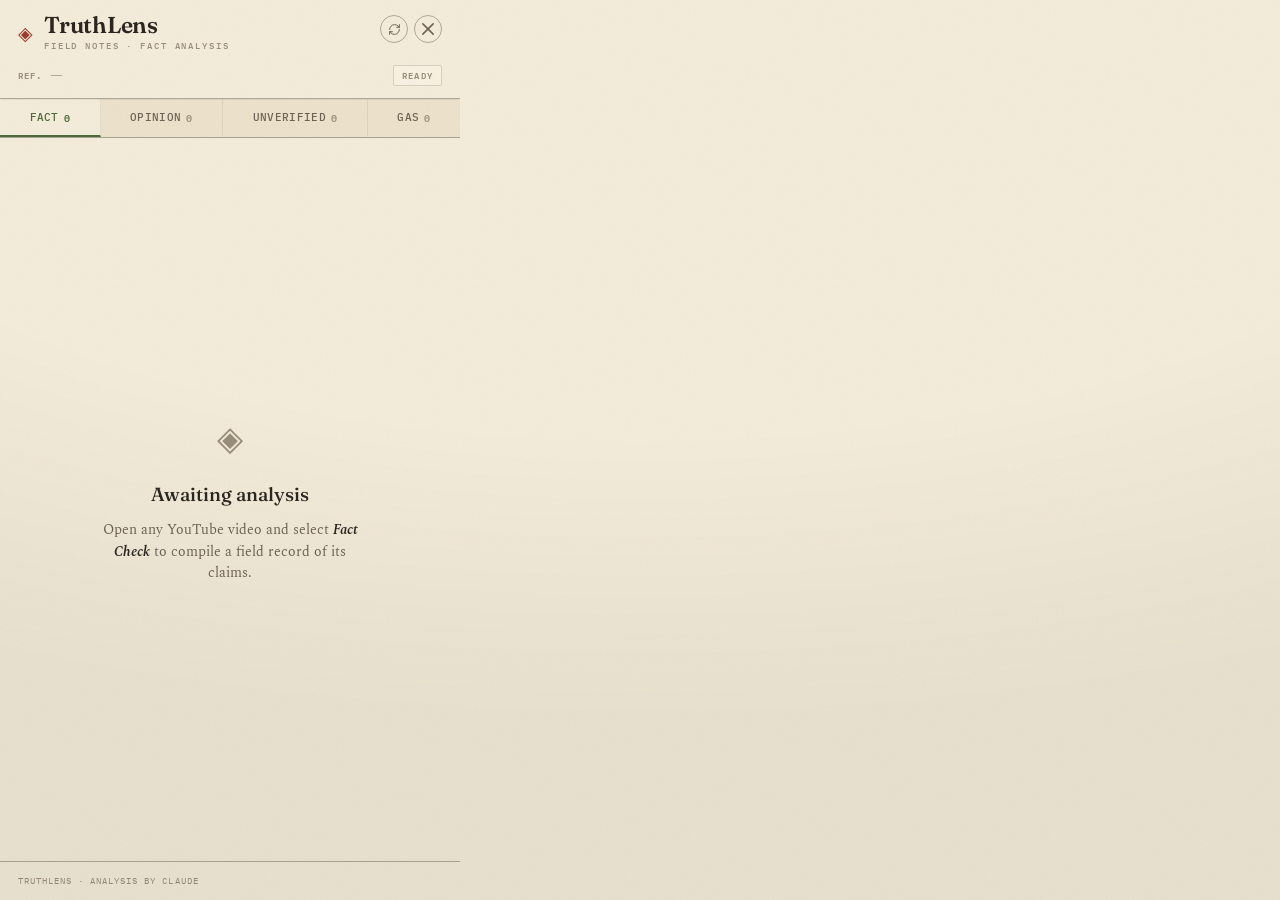
<file: sidepanel/index.html>
<!DOCTYPE html>
<html lang="en">
<head>
  <meta charset="UTF-8">
  <meta name="viewport" content="width=device-width, initial-scale=1.0">
  <title>TruthLens</title>
  <link rel="preconnect" href="https://fonts.googleapis.com">
  <link rel="preconnect" href="https://fonts.gstatic.com" crossorigin>
  <link href="https://fonts.googleapis.com/css2?family=Fraunces:opsz,wght@9..144,400;9..144,500;9..144,600;9..144,700&family=IBM+Plex+Mono:wght@400;500;600&family=Spectral:ital,wght@0,400;0,500;0,600;1,400;1,500&display=swap" rel="stylesheet">
  <link rel="stylesheet" href="style.css">
</head>
<body>
  <div id="app">

    <!-- ── MASTHEAD ── -->
    <header id="header">
      <div class="masthead">
        <div class="logo">
          <span class="logo-mark" aria-hidden="true">◈</span>
          <span class="logo-block">
            <span class="logo-text">TruthLens</span>
            <span class="logo-kicker">Field Notes · Fact Analysis</span>
          </span>
        </div>
        <div class="header-actions">
          <button id="refresh-btn" class="icon-btn" aria-label="Re-run fact check" title="Re-run analysis">
            <svg width="13" height="13" viewBox="0 0 24 24" fill="none" stroke="currentColor" stroke-width="1.8" stroke-linecap="round" stroke-linejoin="round">
              <path d="M3 12a9 9 0 0 1 9-9 9.75 9.75 0 0 1 6.74 2.74L21 8"/>
              <path d="M21 3v5h-5"/>
              <path d="M21 12a9 9 0 0 1-9 9 9.75 9.75 0 0 1-6.74-2.74L3 16"/>
              <path d="M3 21v-5h5"/>
            </svg>
          </button>
          <button id="close-btn" class="icon-btn" aria-label="Close fact checker" title="Close">
            <svg width="12" height="12" viewBox="0 0 14 14" fill="none" stroke="currentColor" stroke-width="1.8" stroke-linecap="round">
              <line x1="1" y1="1" x2="13" y2="13"/>
              <line x1="13" y1="1" x2="1" y2="13"/>
            </svg>
          </button>
        </div>
      </div>

      <div class="ref-line">
        <span class="ref-tag">Ref.</span>
        <span id="video-title" class="video-title" title="">—</span>
        <span id="status-badge" class="status-badge status-idle">Ready</span>
      </div>
    </header>

    <!-- ── INDEX / FILTER (counts live here — names appear once) ── -->
    <nav id="filter-tabs" class="filter-tabs" hidden role="tablist" aria-label="Filter claims by category">
      <button class="tab active" data-filter="verified" role="tab" aria-selected="true">
        <span class="tab-name">Fact</span><span class="tab-count" id="ct-verified">0</span>
      </button>
      <button class="tab" data-filter="opinion" role="tab" aria-selected="false">
        <span class="tab-name">Opinion</span><span class="tab-count" id="ct-opinion">0</span>
      </button>
      <button class="tab" data-filter="unverified" role="tab" aria-selected="false">
        <span class="tab-name">Unverified</span><span class="tab-count" id="ct-unverified">0</span>
      </button>
      <button class="tab" data-filter="gas" role="tab" aria-selected="false">
        <span class="tab-name">Gas</span><span class="tab-count" id="ct-gas">0</span>
      </button>
    </nav>

    <!-- ── CREDIBILITY METER ── -->
    <div id="credibility-meter" class="cred-meter" hidden>
      <div class="cred-track">
        <div id="cred-fill" class="cred-fill"></div>
        <div id="cred-needle" class="cred-needle"></div>
      </div>
      <div class="cred-labels">
        <span class="cred-pole cred-pole--left">Hyped</span>
        <span id="cred-verdict" class="cred-verdict">—</span>
        <span class="cred-pole cred-pole--right">Helpful</span>
      </div>
    </div>

    <!-- ── PLATE / CONTENT ── -->
    <main id="content" class="content" role="main">

      <!-- Idle -->
      <div id="state-idle" class="state-screen" role="status">
        <div class="state-glyph" aria-hidden="true">◈</div>
        <p class="state-title">Awaiting analysis</p>
        <p class="state-sub">
          Open any YouTube video and select
          <strong>Fact Check</strong> to compile a
          field record of its claims.
        </p>
      </div>

      <!-- Loading -->
      <div id="state-loading" class="state-screen hidden" role="status" aria-live="polite">
        <div class="skeleton-stack" aria-hidden="true">
          <div class="skel"></div>
          <div class="skel"></div>
          <div class="skel skel-short"></div>
        </div>
        <p class="loading-label">
          Compiling transcript<span class="blink-dots" aria-hidden="true">...</span>
        </p>
      </div>

      <!-- Claims ledger -->
      <div id="claims-list" class="claims-list hidden" role="feed" aria-label="Fact check results"></div>

      <!-- Error -->
      <div id="state-error" class="state-screen hidden" role="alert">
        <div class="state-glyph error" aria-hidden="true">⊘</div>
        <p class="state-title error">Analysis halted</p>
        <p id="error-msg" class="state-sub error"></p>
      </div>

    </main>

    <!-- ── COLOPHON ── -->
    <footer id="footer" class="footer">
      <p id="summary-text" class="summary hidden"></p>
      <p class="credit">TruthLens · analysis by Claude</p>
    </footer>

  </div>

  <script src="script.js"></script>
</body>
</html>
</file>
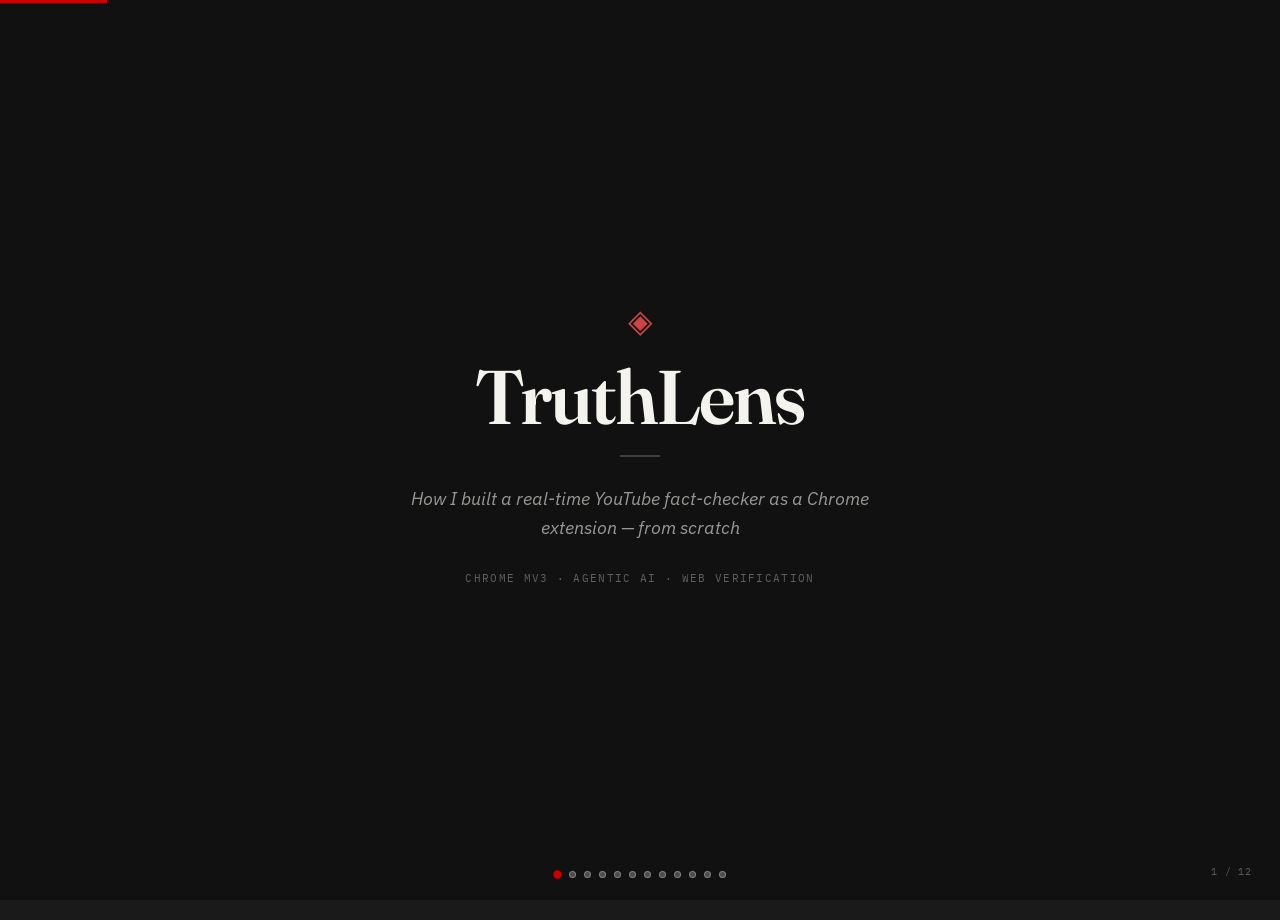
<file: presentation.html>
<!DOCTYPE html>
<html lang="en">
<head>
<meta charset="UTF-8">
<meta name="viewport" content="width=device-width, initial-scale=1.0">
<title>TruthLens — How I Built It</title>
<link rel="preconnect" href="https://fonts.googleapis.com">
<link rel="preconnect" href="https://fonts.gstatic.com" crossorigin>
<link href="https://fonts.googleapis.com/css2?family=Fraunces:opsz,wght@9..144,300;9..144,400;9..144,500;9..144,600;9..144,700&family=IBM+Plex+Mono:wght@400;500;600&family=IBM+Plex+Sans:ital,wght@0,300;0,400;0,500;0,600;1,400&display=swap" rel="stylesheet">
<style>
*, *::before, *::after { box-sizing: border-box; margin: 0; padding: 0; }

:root {
  --paper:     #f5f3ee;
  --paper-up:  #ffffff;
  --paper-dn:  #ebe8e0;
  --ink:       #111111;
  --ink-2:     #444444;
  --ink-3:     #888888;
  --rule:      rgba(0,0,0,0.10);
  --rule-2:    rgba(0,0,0,0.22);
  --red:       #cc0000;
  --fact:      #4d6a3a;
  --fact-w:    #e8efe3;
  --opinion:   #a06d12;
  --opinion-w: #f5ead6;
  --unv:       #5c6472;
  --unv-w:     #e8eaed;
  --gas:       #9c3b2e;
  --gas-w:     #f2e4e2;
}

html, body { width:100%; height:100%; background:#1a1a1a; overflow:hidden; }

/* ── DECK ── */
.deck {
  width:100vw; height:100vh;
  font-family: 'IBM Plex Sans', sans-serif;
  color: var(--ink);
  position: relative;
}

/* ── SLIDES ── */
.slide {
  position: absolute; inset: 0;
  display: flex; flex-direction: column;
  align-items: center; justify-content: center;
  background: var(--paper);
  padding: 56px 80px 72px;
  opacity: 0;
  transform: translateY(20px);
  transition: opacity .38s ease, transform .38s ease;
  pointer-events: none;
  overflow: hidden;
  user-select: none;
}
.slide.active    { opacity:1; transform:translateY(0); pointer-events:all; }
.slide.exit      { opacity:0; transform:translateY(-14px); transition-duration:.24s; }

/* ── REVEAL SYSTEM ── */
[data-step] { opacity:0; transform:translateY(12px); transition: opacity .35s ease, transform .35s ease; }
[data-step].revealed { opacity:1; transform:translateY(0); }

/* ── DARK SLIDES ── */
.slide.dark { background:#111111; }
.slide.dark h1,
.slide.dark h2,
.slide.dark p { color: var(--paper); }
.slide.dark .label { color: rgba(245,243,238,.38); }
.slide.dark .rule  { background: rgba(245,243,238,.2); }

/* ── LASER POINTER ── */
html.laser * { cursor:none !important; }
#laser {
  position: fixed;
  width: 18px; height: 18px;
  border-radius: 50%;
  background: rgba(204,0,0,.55);
  box-shadow: 0 0 0 3px rgba(204,0,0,.2), 0 0 16px rgba(204,0,0,.35);
  transform: translate(-50%,-50%);
  pointer-events: none;
  z-index: 9999;
  display: none;
  left: var(--mx,50vw);
  top: var(--my,50vh);
}
html.laser #laser { display: block; }

/* ── NAV DOTS ── */
#dots {
  position: fixed;
  bottom: 22px; left: 50%; transform: translateX(-50%);
  display: flex; gap: 8px; align-items: center;
  z-index: 100;
}
.dot {
  width: 7px; height: 7px; border-radius: 50%;
  background: rgba(255,255,255,.25);
  border: 1px solid rgba(255,255,255,.3);
  cursor: pointer;
  transition: background .2s, transform .2s;
  position: relative;
}
.dot:hover { transform: scale(1.4); }
.dot.active { background: var(--red); border-color: var(--red); transform: scale(1.2); }
.dot-label {
  position: absolute;
  bottom: 16px; left: 50%; transform: translateX(-50%);
  white-space: nowrap;
  font-family: 'IBM Plex Mono', monospace;
  font-size: 9.5px; letter-spacing: .06em;
  background: #111; color: #f5f3ee;
  padding: 3px 8px; border-radius: 3px;
  opacity: 0; pointer-events: none;
  transition: opacity .15s;
}
.dot:hover .dot-label { opacity: 1; }

/* ── SLIDE COUNTER ── */
#counter {
  position: fixed;
  bottom: 22px; right: 28px;
  font-family: 'IBM Plex Mono', monospace;
  font-size: 10px; color: rgba(255,255,255,.3);
  z-index: 100; letter-spacing: .08em;
}

/* ── PROGRESS BAR ── */
#bar {
  position: fixed; top:0; left:0;
  height: 2.5px; background: var(--red);
  transition: width .38s ease;
  z-index: 100;
}

/* ── ENLARGE OVERLAY ── */
#enlarge-overlay {
  position: fixed; inset: 0;
  background: rgba(0,0,0,.82);
  display: flex; align-items: center; justify-content: center;
  z-index: 200;
  cursor: pointer;
  opacity: 0; pointer-events: none;
  transition: opacity .25s;
}
#enlarge-overlay.open { opacity:1; pointer-events:all; }
#enlarge-inner {
  background: var(--paper);
  border-radius: 8px;
  padding: 32px;
  max-width: 90vw; max-height: 88vh;
  overflow: auto;
}

/* ── TYPOGRAPHY ── */
.label {
  font-family: 'IBM Plex Mono', monospace;
  font-size: 10px; letter-spacing: .14em; text-transform: uppercase;
  color: var(--ink-3); margin-bottom: 18px; align-self: flex-start;
}
h1 {
  font-family: 'Fraunces', serif;
  font-size: clamp(44px,6.5vw,76px);
  font-weight: 600; line-height: 1.06;
  letter-spacing: -.025em;
}
h2 {
  font-family: 'Fraunces', serif;
  font-size: clamp(28px,4vw,48px);
  font-weight: 500; line-height: 1.13;
  letter-spacing: -.018em;
  margin-bottom: 24px;
}
h3 {
  font-family: 'IBM Plex Sans', sans-serif;
  font-size: 15px; font-weight: 600;
  color: var(--ink); margin-bottom: 5px;
}
p {
  font-size: 16px; line-height: 1.7;
  color: var(--ink-2); max-width: 620px;
}
.mono { font-family: 'IBM Plex Mono', monospace; }

.rule { width:40px; height:2px; background:var(--rule-2); margin: 18px 0; }
.rule.left { align-self:flex-start; }

/* ── TAGS ── */
.tag {
  display: inline-flex; align-items: center; gap: 5px;
  font-family: 'IBM Plex Mono', monospace;
  font-size: 10.5px; font-weight: 500; letter-spacing: .05em;
  padding: 3px 9px; border-radius: 99px;
}
.tag-fact { background:var(--fact-w); color:var(--fact); }
.tag-gas  { background:var(--gas-w);  color:var(--gas);  }
.tag-unv  { background:var(--unv-w);  color:var(--unv);  }
.tag-op   { background:var(--opinion-w); color:var(--opinion); }
.tag-red  { background:#fce8e8; color:var(--red); }

/* ── CARDS ── */
.card {
  background: var(--paper-up);
  border: 1px solid var(--rule);
  border-radius: 7px;
  padding: 18px 22px;
  box-shadow: 0 1px 4px rgba(0,0,0,.06);
}
.card-fact { border-left: 3px solid var(--fact); }
.card-gas  { border-left: 3px solid var(--gas);  }
.card-unv  { border-left: 3px solid var(--unv);  }
.card-red  { border-left: 3px solid var(--red);  }

/* ── GRID ── */
.g2 { display:grid; grid-template-columns:1fr 1fr; gap:20px; width:100%; max-width:820px; }
.g3 { display:grid; grid-template-columns:1fr 1fr 1fr; gap:16px; width:100%; max-width:900px; }

/* ── LAYOUT ── */
.col { display:flex; flex-direction:column; }
.row { display:flex; align-items:center; }
.w   { width:100%; max-width:820px; }
.center { align-items:center; text-align:center; }

/* ── FEAT CARDS ── */
.feat {
  background:var(--paper-up); border:1px solid var(--rule);
  border-radius:7px; padding:18px 16px;
}
.feat-icon { font-size:22px; margin-bottom:8px; }
.feat-h    { font-family:'IBM Plex Sans',sans-serif; font-size:14px; font-weight:600; color:var(--ink); margin-bottom:5px; }
.feat-p    { font-size:12.5px; color:var(--ink-2); line-height:1.55; }

/* ── STEP LIST ── */
.steps { display:flex; flex-direction:column; gap:12px; width:100%; max-width:660px; }
.step  {
  display:flex; gap:16px; align-items:flex-start;
  padding:14px 18px;
  background:var(--paper-up); border:1px solid var(--rule);
  border-radius:7px;
}
.step-n { font-family:'IBM Plex Mono',monospace; font-size:10px; color:var(--ink-3); min-width:22px; padding-top:2px; }
.step-h { font-size:14px; font-weight:600; color:var(--ink); margin-bottom:3px; }
.step-p { font-size:13px; color:var(--ink-2); line-height:1.5; }

/* ── CHALLENGE ── */
.chal { background:var(--paper-up); border:1px solid var(--rule); border-radius:7px; padding:15px 18px; }
.chal-err { font-family:'IBM Plex Mono',monospace; font-size:9.5px; color:var(--gas); margin-bottom:5px; letter-spacing:.06em; }
.chal-ok  { font-family:'IBM Plex Mono',monospace; font-size:9.5px; color:var(--fact); margin-bottom:5px; letter-spacing:.06em; }
.chal-p   { font-size:13px; color:var(--ink-2); line-height:1.5; }

/* ── PIPELINE ── */
.pipe { display:flex; align-items:center; width:100%; }
.pnode {
  flex:1; display:flex; flex-direction:column; align-items:center;
  background:var(--paper-up); border:1px solid var(--rule-2);
  border-radius:6px; padding:12px 8px; text-align:center;
}
.pnode-h { font-family:'IBM Plex Mono',monospace; font-size:9.5px; font-weight:600; letter-spacing:.07em; text-transform:uppercase; color:var(--ink); }
.pnode-s { font-size:10.5px; color:var(--ink-3); margin-top:2px; }
.pnode.hi { border-color:var(--red); background:#fff8f8; }
.pnode.hi .pnode-h { color:var(--red); }
.parr { width:22px; min-width:22px; text-align:center; color:var(--ink-3); font-size:14px; }

/* ── CODE BLOCK ── */
.code {
  background:#111; color:#f5f3ee;
  border-radius:6px; padding:16px 20px;
  font-family:'IBM Plex Mono',monospace; font-size:12px; line-height:1.75;
  width:100%; max-width:680px;
}
.code .cm { color:#666; font-style:italic; }
.code .kw { color:#8ec3f5; }
.code .fn { color:#c9a86c; }
.code .st { color:#98d498; }
.code .nm { color:#f5c842; }

/* ── CALLOUT ── */
.callout {
  border-left:3px solid var(--red);
  padding:14px 18px; background:var(--paper-up);
  font-size:16px; color:var(--ink-2); font-style:italic;
  border-radius:0 6px 6px 0; max-width:620px;
  line-height: 1.65;
}

/* ── LIVE FACT CHECK ANIMATION (Slide 3) ── */
.fc-demo {
  background: var(--paper-up);
  border: 1px solid var(--rule-2);
  border-radius: 8px;
  padding: 20px 24px;
  width: 100%; max-width: 560px;
  font-family: 'IBM Plex Mono', monospace;
}
.fc-claim-label { font-size: 9.5px; color: var(--ink-3); letter-spacing: .1em; text-transform: uppercase; margin-bottom: 8px; }
.fc-claim-text  { font-family: 'IBM Plex Sans', sans-serif; font-size: 16px; font-weight: 500; color: var(--ink); margin-bottom: 14px; quotes: '\201C' '\201D'; }
.fc-claim-text::before { content: open-quote; }
.fc-claim-text::after  { content: close-quote; }
.fc-status {
  font-size: 11px; color: var(--ink-3); letter-spacing: .06em;
  display: flex; align-items: center; gap: 8px; min-height: 18px;
}
.fc-dots span {
  display: inline-block; width: 5px; height: 5px; border-radius: 50%;
  background: var(--ink-3); margin: 0 1px;
  animation: blink 1.2s infinite;
}
.fc-dots span:nth-child(2) { animation-delay: .2s; }
.fc-dots span:nth-child(3) { animation-delay: .4s; }
@keyframes blink { 0%,80%,100%{opacity:.15} 40%{opacity:1} }
.fc-source {
  font-size: 11px; color: var(--fact); display: none;
  margin-bottom: 10px;
}
.fc-result {
  display: none;
  flex-direction: column; gap: 6px;
}
.fc-verdict-tag { width: fit-content; }
.fc-explain { font-family:'IBM Plex Sans',sans-serif; font-size:13px; color:var(--ink-2); font-style:italic; line-height:1.5; }
.fc-link { font-size:10.5px; color:var(--fact); text-decoration:none; }
.fc-link:hover { text-decoration:underline; }

/* ── TITLE SLIDE ── */
#s1 .sub {
  font-family: 'IBM Plex Sans', sans-serif;
  font-size: 18px; color: rgba(245,243,238,.6);
  font-style: italic; max-width: 460px; text-align: center; line-height: 1.6;
  margin-top: 10px;
}
#s1 .kicker {
  font-family: 'IBM Plex Mono', monospace;
  font-size: 11px; letter-spacing: .12em; text-transform: uppercase;
  color: rgba(245,243,238,.35); margin-top: 28px;
}
#s1 .mark { font-size: 32px; color: #cc4444; }

/* ── ENLARGE HINT ── */
.enlarge-hint {
  font-family: 'IBM Plex Mono', monospace;
  font-size: 9px; color: var(--ink-3);
  letter-spacing: .06em; text-align: center;
  margin-top: 6px; cursor: pointer;
}
.enlargeable { cursor: zoom-in; }
</style>
</head>
<body>

<div id="bar"></div>
<div id="counter">1 / 12</div>
<div id="dots"></div>
<div id="laser"></div>

<div id="enlarge-overlay">
  <div id="enlarge-inner"></div>
</div>

<div class="deck">

<!-- ── 1 TITLE ── -->
<section class="slide dark active" id="s1">
  <div class="col center">
    <div class="mark">◈</div>
    <div style="height:16px"></div>
    <h1>TruthLens</h1>
    <div class="rule"></div>
    <p class="sub">How I built a real-time YouTube fact-checker as a Chrome extension — from scratch</p>
    <span class="kicker">Chrome MV3 · Agentic AI · Web Verification</span>
  </div>
</section>

<!-- ── 2 PROBLEM ── -->
<section class="slide" id="s2">
  <div class="label">01 — The Problem</div>
  <div class="col w" style="gap:24px">
    <h2>YouTube is a<br>fact-checking black hole</h2>
    <div data-step="1">
      <div class="callout">You're watching a health video. The presenter makes 12 claims in 10 minutes. How many are true?</div>
    </div>
    <div class="g3" data-step="2">
      <div class="feat">
        <div class="feat-icon">📺</div>
        <div class="feat-h">No native checker</div>
        <div class="feat-p">YouTube has no built-in fact verification — it relies on community notes</div>
      </div>
      <div class="feat">
        <div class="feat-icon">⚡</div>
        <div class="feat-h">Claims fly by fast</div>
        <div class="feat-p">Speakers make dozens of factual claims per video — too fast to pause and verify</div>
      </div>
      <div class="feat">
        <div class="feat-icon">🧠</div>
        <div class="feat-h">AI has training bias</div>
        <div class="feat-p">LLMs have knowledge cutoffs and biases — you can't just ask ChatGPT if a claim is true</div>
      </div>
    </div>
  </div>
</section>

<!-- ── 3 WHAT IT DOES + LIVE DEMO ── -->
<section class="slide" id="s3">
  <div class="label">02 — What It Does</div>
  <div class="col w" style="gap:22px">
    <h2>See it work</h2>

    <div class="g2" style="align-items:start" data-step="1">
      <!-- Live fact-check demo -->
      <div class="fc-demo">
        <div class="fc-claim-label">Claim detected</div>
        <div class="fc-claim-text">YouTube has over 500 hours of video uploaded every minute</div>
        <div class="fc-status" id="fc-status">
          <div class="fc-dots"><span></span><span></span><span></span></div>
          <span id="fc-status-text">Searching web for evidence...</span>
        </div>
        <div class="fc-source" id="fc-source">[CREDIBLE] statista.com — YouTube Statistics 2024</div>
        <div class="fc-result" id="fc-result">
          <span class="tag tag-fact fc-verdict-tag">✓ Verified Fact</span>
          <p class="fc-explain">Confirmed by statista.com — 500 hours/min figure is widely cited and current as of 2024</p>
          <a class="fc-link" href="#" onclick="return false">↗ statista.com</a>
        </div>
      </div>

      <!-- Category legend -->
      <div class="col" style="gap:10px">
        <div class="col" style="gap:7px">
          <div class="row" style="gap:10px"><span class="tag tag-fact">✓ Verified Fact</span><span style="font-size:13px;color:var(--ink-2)">Confirmed by web evidence</span></div>
          <div class="row" style="gap:10px"><span class="tag tag-op">◊ Opinion</span><span style="font-size:13px;color:var(--ink-2)">Subjective, not checkable</span></div>
          <div class="row" style="gap:10px"><span class="tag tag-unv">? Unverified</span><span style="font-size:13px;color:var(--ink-2)">No clear evidence found</span></div>
          <div class="row" style="gap:10px"><span class="tag tag-gas">✕ Gas</span><span style="font-size:13px;color:var(--ink-2)">Contradicted by evidence</span></div>
        </div>
        <div style="height:8px"></div>
        <div class="card" style="padding:14px 16px">
          <div style="font-family:'IBM Plex Mono',monospace;font-size:9.5px;color:var(--ink-3);margin-bottom:8px;letter-spacing:.08em">VERDICTS BASED ON</div>
          <div style="font-size:13px;color:var(--ink-2);line-height:1.55">Live web search only — <strong style="color:var(--ink)">no AI training data</strong> used for fact verdicts</div>
        </div>
      </div>
    </div>
  </div>
</section>

<!-- ── 4 ARCHITECTURE ── -->
<section class="slide" id="s4">
  <div class="label">03 — Architecture</div>
  <div class="col w" style="gap:20px">
    <h2>Three layers, one pipeline</h2>
    <div class="enlargeable" id="arch-svg-wrap" onclick="openEnlarge(this)" data-step="1">
      <svg id="arch-svg" viewBox="0 0 780 240" xmlns="http://www.w3.org/2000/svg" style="width:100%;max-width:780px">
        <defs>
          <marker id="arr" markerWidth="7" markerHeight="7" refX="5" refY="3" orient="auto">
            <path d="M0,1 L0,5 L6,3 z" fill="#888"/>
          </marker>
        </defs>
        <rect x="10" y="70" width="130" height="100" rx="6" fill="#fff" stroke="#ccc" stroke-width="1.2"/>
        <text x="75" y="96" text-anchor="middle" font-family="'IBM Plex Mono'" font-size="9" fill="#888" letter-spacing="1">YOUTUBE</text>
        <text x="75" y="116" text-anchor="middle" font-family="Fraunces,serif" font-size="15" fill="#111">Page</text>
        <text x="75" y="134" text-anchor="middle" font-family="'IBM Plex Mono'" font-size="9" fill="#aaa">content.js</text>
        <text x="75" y="152" text-anchor="middle" font-family="'IBM Plex Mono'" font-size="9" fill="#aaa">sidebar iframe</text>
        <line x1="142" y1="120" x2="175" y2="120" stroke="#aaa" stroke-width="1.5" marker-end="url(#arr)"/>
        <text x="158" y="113" text-anchor="middle" font-family="'IBM Plex Mono'" font-size="8" fill="#aaa">message</text>
        <rect x="177" y="50" width="155" height="140" rx="6" fill="#fff8f8" stroke="#cc0000" stroke-width="1.8"/>
        <text x="254" y="77" text-anchor="middle" font-family="'IBM Plex Mono'" font-size="9" fill="#cc0000" letter-spacing="1">BACKGROUND</text>
        <text x="254" y="97" text-anchor="middle" font-family="Fraunces,serif" font-size="15" fill="#111">Service Worker</text>
        <text x="254" y="117" text-anchor="middle" font-family="'IBM Plex Mono'" font-size="9" fill="#aaa">background.js</text>
        <line x1="216" y1="132" x2="292" y2="132" stroke="#ddd" stroke-width="1"/>
        <text x="254" y="150" text-anchor="middle" font-family="'IBM Plex Mono'" font-size="9" fill="#aaa">transcript fetch</text>
        <text x="254" y="166" text-anchor="middle" font-family="'IBM Plex Mono'" font-size="9" fill="#aaa">agent loop · cache</text>
        <line x1="334" y1="120" x2="362" y2="90" stroke="#aaa" stroke-width="1.5" marker-end="url(#arr)"/>
        <line x1="334" y1="140" x2="362" y2="168" stroke="#aaa" stroke-width="1.5" marker-end="url(#arr)"/>
        <rect x="364" y="46" width="130" height="64" rx="6" fill="#fff" stroke="#ccc" stroke-width="1.2"/>
        <text x="429" y="68" text-anchor="middle" font-family="'IBM Plex Mono'" font-size="9" fill="#aaa" letter-spacing="1">SUPADATA</text>
        <text x="429" y="88" text-anchor="middle" font-family="Fraunces,serif" font-size="14" fill="#111">Transcript</text>
        <text x="429" y="104" text-anchor="middle" font-family="'IBM Plex Mono'" font-size="9" fill="#aaa">timestamped segments</text>
        <rect x="364" y="136" width="130" height="64" rx="6" fill="#fff" stroke="#ccc" stroke-width="1.2"/>
        <text x="429" y="158" text-anchor="middle" font-family="'IBM Plex Mono'" font-size="9" fill="#aaa" letter-spacing="1">TAVILY</text>
        <text x="429" y="178" text-anchor="middle" font-family="Fraunces,serif" font-size="14" fill="#111">Web Search</text>
        <text x="429" y="194" text-anchor="middle" font-family="'IBM Plex Mono'" font-size="9" fill="#aaa">3 results · days:365</text>
        <line x1="496" y1="78" x2="524" y2="78" stroke="#aaa" stroke-width="1.5" marker-end="url(#arr)"/>
        <line x1="496" y1="168" x2="524" y2="168" stroke="#aaa" stroke-width="1.5" marker-end="url(#arr)"/>
        <rect x="526" y="46" width="144" height="170" rx="6" fill="#f4fff4" stroke="#4d6a3a" stroke-width="1.8"/>
        <text x="598" y="72" text-anchor="middle" font-family="'IBM Plex Mono'" font-size="9" fill="#4d6a3a" letter-spacing="1">AI AGENT</text>
        <text x="598" y="92" text-anchor="middle" font-family="Fraunces,serif" font-size="14" fill="#111">Tool-Call Loop</text>
        <line x1="546" y1="106" x2="650" y2="106" stroke="#ddd" stroke-width="1"/>
        <text x="598" y="124" text-anchor="middle" font-family="'IBM Plex Mono'" font-size="9" fill="#aaa">DeepSeek · Anthropic</text>
        <text x="598" y="140" text-anchor="middle" font-family="'IBM Plex Mono'" font-size="9" fill="#aaa">OpenAI</text>
        <line x1="546" y1="154" x2="650" y2="154" stroke="#ddd" stroke-width="1"/>
        <text x="598" y="171" text-anchor="middle" font-family="'IBM Plex Mono'" font-size="9" fill="#4d6a3a">web_search tool</text>
        <text x="598" y="187" text-anchor="middle" font-family="'IBM Plex Mono'" font-size="9" fill="#4d6a3a">→ Tavily on call</text>
        <text x="598" y="205" text-anchor="middle" font-family="'IBM Plex Mono'" font-size="9" fill="#aaa">max 25 iterations</text>
      </svg>
      <div class="enlarge-hint">click to enlarge</div>
    </div>
  </div>
</section>

<!-- ── 5 TRANSCRIPT ── -->
<section class="slide" id="s5">
  <div class="label">04 — Getting the Transcript</div>
  <div class="col w" style="gap:20px">
    <h2>Three approaches failed.<br>One worked.</h2>
    <div class="g2" style="align-items:start;gap:16px">
      <div class="col" style="gap:12px">
        <div class="chal" data-step="1">
          <div class="chal-err">✕ window.ytInitialPlayerResponse</div>
          <h3>Isolated world</h3>
          <p class="chal-p">Content scripts can't read page JS variables. The data is right there — completely unreachable.</p>
        </div>
        <div class="chal" data-step="2">
          <div class="chal-err">✕ InnerTube API</div>
          <h3>CORS + session tokens</h3>
          <p class="chal-p">YouTube's internal API blocks extension contexts and requires constantly-changing session tokens.</p>
        </div>
        <div class="chal" data-step="3">
          <div class="chal-err">✕ DOM scraping</div>
          <h3>Panel must be open</h3>
          <p class="chal-p">The transcript panel only renders if the user opens it manually. DOM structure breaks with YouTube A/B tests.</p>
        </div>
      </div>
      <div class="col" style="gap:12px" data-step="4">
        <div class="chal card-fact" style="border-left:3px solid var(--fact)">
          <div class="chal-ok">✓ Supadata API</div>
          <h3>Server-side transcript fetch</h3>
          <p class="chal-p">Third-party API fetches YouTube transcripts server-side, bypassing CORS entirely. Returns timestamped segments — perfect for timestamp linking in the sidebar.</p>
        </div>
        <div class="code" style="font-size:11px">
          <span class="cm">// Each segment, offset in ms</span><br>
          {<br>
          &nbsp;&nbsp;<span class="nm">text</span>: <span class="st">"The mRNA technology..."</span>,<br>
          &nbsp;&nbsp;<span class="nm">offset</span>: <span class="st">142000</span>, <span class="cm">// → 2:22</span><br>
          &nbsp;&nbsp;<span class="nm">duration</span>: <span class="st">4200</span><br>
          }
        </div>
      </div>
    </div>
  </div>
</section>

<!-- ── 6 PIPELINE ── -->
<section class="slide" id="s6">
  <div class="label">05 — Verification Pipeline</div>
  <div class="col w" style="gap:18px">
    <h2>The pipeline evolved three times</h2>

    <div class="card card-unv" style="padding:14px 18px" data-step="1">
      <div style="font-family:'IBM Plex Mono',monospace;font-size:9.5px;color:var(--unv);margin-bottom:10px;letter-spacing:.08em">V1 — SINGLE PASS (TRAINING DATA)</div>
      <div class="pipe">
        <div class="pnode"><div class="pnode-h">Transcript</div></div>
        <div class="parr">→</div>
        <div class="pnode"><div class="pnode-h">AI</div><div class="pnode-s">from memory</div></div>
        <div class="parr">→</div>
        <div class="pnode"><div class="pnode-h">Results</div></div>
      </div>
      <p style="font-size:12.5px;color:var(--ink-2);margin-top:10px">Problem: AI uses training data with a cutoff date and can be confidently wrong.</p>
    </div>

    <div class="card" style="padding:14px 18px;border-left:3px solid var(--opinion)" data-step="2">
      <div style="font-family:'IBM Plex Mono',monospace;font-size:9.5px;color:var(--opinion);margin-bottom:10px;letter-spacing:.08em">V2 — TWO PASS (TAVILY BOLTED ON)</div>
      <div class="pipe">
        <div class="pnode"><div class="pnode-h">Transcript</div></div>
        <div class="parr">→</div>
        <div class="pnode"><div class="pnode-h">Extract</div><div class="pnode-s">claims</div></div>
        <div class="parr">→</div>
        <div class="pnode"><div class="pnode-h">Tavily</div><div class="pnode-s">1 search each</div></div>
        <div class="parr">→</div>
        <div class="pnode"><div class="pnode-h">Categorize</div></div>
      </div>
      <p style="font-size:12.5px;color:var(--ink-2);margin-top:10px">Better — but our hardcoded query <code style="font-size:11px">"fact check: &lt;claim&gt;"</code> often returns irrelevant results.</p>
    </div>

    <div class="card card-fact" style="padding:14px 18px" data-step="3">
      <div style="font-family:'IBM Plex Mono',monospace;font-size:9.5px;color:var(--fact);margin-bottom:10px;letter-spacing:.08em">V3 — AGENTIC (CURRENT)</div>
      <div class="pipe">
        <div class="pnode"><div class="pnode-h">Transcript</div></div>
        <div class="parr">→</div>
        <div class="pnode hi"><div class="pnode-h">Agent</div><div class="pnode-s">tool calling</div></div>
        <div class="parr">⇄</div>
        <div class="pnode hi"><div class="pnode-h">Tavily</div><div class="pnode-s">AI picks query</div></div>
        <div class="parr">→</div>
        <div class="pnode"><div class="pnode-h">Results</div></div>
      </div>
      <p style="font-size:12.5px;color:var(--ink-2);margin-top:10px">AI crafts its own queries, searches multiple times if needed, only categorizes once it has evidence.</p>
    </div>
  </div>
</section>

<!-- ── 7 AGENTIC LOOP ── -->
<section class="slide" id="s7">
  <div class="label">06 — The Agentic Loop</div>
  <div class="col w" style="gap:22px">
    <h2>The AI drives every search</h2>
    <div class="g2" style="align-items:start">
      <div class="steps">
        <div class="step" data-step="1">
          <div class="step-n">01</div>
          <div><div class="step-h">Pick a claim</div><div class="step-p">AI reads the transcript, identifies the next checkable factual claim</div></div>
        </div>
        <div class="step" data-step="2">
          <div class="step-n">02</div>
          <div><div class="step-h">Craft a search query</div><div class="step-p">AI writes its own specific query — not us hardcoding one. Gets 3 Tavily results tagged [CREDIBLE] or [UNVERIFIED].</div></div>
        </div>
        <div class="step" data-step="3">
          <div class="step-n">03</div>
          <div><div class="step-h">Search again if needed</div><div class="step-p">If results are poor or off-topic, AI searches with a different query — up to 25 iterations total</div></div>
        </div>
        <div class="step" data-step="4">
          <div class="step-n">04</div>
          <div><div class="step-h">Categorize from evidence</div><div class="step-p">Only now does the AI assign a verdict — strictly from search results, never training knowledge</div></div>
        </div>
      </div>
      <div data-step="5">
        <div class="code" style="font-size:11px">
          <span class="cm">// Provider-agnostic agent loop</span><br>
          <span class="kw">while</span> (i &lt; MAX_ITERS) {<br><br>
          &nbsp;&nbsp;<span class="kw">const</span> res = <span class="kw">await</span> <span class="fn">callAI</span>(messages, tools);<br><br>
          &nbsp;&nbsp;<span class="cm">// No tool calls → agent done</span><br>
          &nbsp;&nbsp;<span class="kw">if</span> (!res.tool_calls) <span class="kw">break</span>;<br><br>
          &nbsp;&nbsp;<span class="cm">// Batch searches in parallel</span><br>
          &nbsp;&nbsp;<span class="kw">const</span> results = <span class="kw">await</span> Promise.<span class="fn">all</span>(<br>
          &nbsp;&nbsp;&nbsp;&nbsp;res.tool_calls.<span class="fn">map</span>(tc =&gt;<br>
          &nbsp;&nbsp;&nbsp;&nbsp;&nbsp;&nbsp;<span class="fn">searchTavily</span>(tc.query)<br>
          &nbsp;&nbsp;&nbsp;&nbsp;)<br>
          &nbsp;&nbsp;);<br>
          &nbsp;&nbsp;messages.<span class="fn">push</span>(results);<br>
          }<br><br>
          <span class="kw">return</span> <span class="fn">parseJSON</span>(finalMessage);
        </div>
      </div>
    </div>
  </div>
</section>

<!-- ── 8 SOURCE QUALITY ── -->
<section class="slide" id="s8">
  <div class="label">07 — Source Quality</div>
  <div class="col w" style="gap:22px">
    <h2>Not all sources are equal</h2>
    <div class="g2" style="align-items:start">
      <div class="col" style="gap:14px" data-step="1">
        <p>Each Tavily result is tagged before being passed to the AI. The model is explicitly instructed to weight them accordingly.</p>
        <div class="card" style="padding:14px 16px">
          <div style="font-family:'IBM Plex Mono',monospace;font-size:9.5px;color:var(--fact);margin-bottom:10px;letter-spacing:.08em">CREDIBLE DOMAINS</div>
          <div style="display:flex;flex-wrap:wrap;gap:6px">
            <span class="tag tag-fact" style="font-size:9.5px">reuters.com</span>
            <span class="tag tag-fact" style="font-size:9.5px">apnews.com</span>
            <span class="tag tag-fact" style="font-size:9.5px">bbc.com</span>
            <span class="tag tag-fact" style="font-size:9.5px">nature.com</span>
            <span class="tag tag-fact" style="font-size:9.5px">cdc.gov</span>
            <span class="tag tag-fact" style="font-size:9.5px">who.int</span>
            <span class="tag tag-fact" style="font-size:9.5px">snopes.com</span>
            <span class="tag tag-fact" style="font-size:9.5px">nejm.org</span>
            <span class="tag tag-fact" style="font-size:9.5px">factcheck.org</span>
          </div>
        </div>
      </div>
      <div class="col" style="gap:10px" data-step="2">
        <div class="code" style="font-size:11px;margin-bottom:4px">
          [1] <span class="nm">[CREDIBLE]</span> reuters.com<br>
          Title: Study finds no link...<br>
          Snippet: Researchers at...<br><br>
          [2] <span class="nm">[UNVERIFIED SOURCE]</span><br>
          &nbsp;&nbsp;&nbsp;&nbsp;healthblog24.com<br>
          Title: The truth they hide...<br>
          Snippet: Many experts say...
        </div>
        <div class="col" style="gap:7px;font-size:13px;color:var(--ink-2)">
          <div class="row" style="gap:8px"><span class="tag tag-fact" style="font-size:9.5px;white-space:nowrap">Credible confirms</span><span>→ verified</span></div>
          <div class="row" style="gap:8px"><span class="tag tag-unv" style="font-size:9.5px;white-space:nowrap">Unverified only</span><span>→ unverified</span></div>
          <div class="row" style="gap:8px"><span class="tag tag-gas" style="font-size:9.5px;white-space:nowrap">Credible contradicts</span><span>→ gas</span></div>
          <div class="row" style="gap:8px"><span class="tag tag-unv" style="font-size:9.5px;white-space:nowrap">No results</span><span>→ unverified (hard rule)</span></div>
        </div>
      </div>
    </div>
  </div>
</section>

<!-- ── 9 UI DESIGN ── -->
<section class="slide" id="s9">
  <div class="label">08 — UI Design</div>
  <div class="col w" style="gap:22px">
    <h2>Research field-notebook aesthetic</h2>
    <div class="g2" style="align-items:start">
      <div class="col" style="gap:14px" data-step="1">
        <p>Design language is deliberately <em>analogue</em> — warm cream paper, sepia ink, typefaces from academic publishing. It signals seriousness.</p>
        <div style="display:flex;gap:10px;flex-wrap:wrap">
          <div class="feat" style="min-width:140px;padding:14px">
            <div class="feat-h" style="font-family:'Fraunces',serif;font-size:16px">Fraunces</div>
            <div class="feat-p">Display headlines. Optical-size variable weight.</div>
          </div>
          <div class="feat" style="min-width:140px;padding:14px">
            <div class="feat-h" style="font-family:'IBM Plex Mono',monospace;font-size:13px">IBM Plex</div>
            <div class="feat-p">Labels, tags, URLs, metadata.</div>
          </div>
        </div>
      </div>
      <div class="col" style="gap:12px" data-step="2">
        <div class="card" style="padding:14px 16px;background:#1a1a1a">
          <div style="font-family:'IBM Plex Mono',monospace;font-size:9.5px;color:#666;margin-bottom:8px;letter-spacing:.08em">SIDEBAR DOCKING</div>
          <div style="display:flex;gap:8px;height:64px">
            <div style="flex:3;background:#111;border-radius:4px;display:flex;align-items:center;justify-content:center">
              <span style="font-size:11px;color:#444;font-family:'IBM Plex Mono',monospace">▶ video</span>
            </div>
            <div style="flex:2;background:#f5f3ee;border-radius:4px;display:flex;align-items:center;justify-content:center">
              <span style="font-size:10px;color:#666;font-family:'IBM Plex Mono',monospace">◈ sidebar</span>
            </div>
          </div>
          <div style="font-size:12px;color:#555;font-family:'IBM Plex Mono',monospace;margin-top:8px">margin-right: 460px on #page-manager</div>
        </div>
        <div class="card" style="padding:14px 16px">
          <div style="font-family:'IBM Plex Mono',monospace;font-size:9.5px;color:var(--ink-3);margin-bottom:10px;letter-spacing:.08em">CREDIBILITY METER</div>
          <div style="height:7px;background:var(--paper-dn);border-radius:99px;overflow:hidden;position:relative">
            <div style="position:absolute;left:0;top:0;height:100%;width:72%;background:linear-gradient(to right,#9c3b2e,#a06d12,#4d6a3a);border-radius:99px;opacity:.55"></div>
            <div style="position:absolute;left:72%;top:-2px;width:1.5px;height:11px;background:#111;border-radius:1px"></div>
          </div>
          <div style="display:flex;justify-content:space-between;margin-top:6px">
            <span style="font-family:'IBM Plex Mono',monospace;font-size:9.5px;color:var(--gas)">Hyped</span>
            <span style="font-family:'Fraunces',serif;font-size:13px;color:var(--fact);font-weight:500">Balanced</span>
            <span style="font-family:'IBM Plex Mono',monospace;font-size:9.5px;color:var(--fact)">Helpful</span>
          </div>
        </div>
      </div>
    </div>
  </div>
</section>

<!-- ── 10 CHALLENGES ── -->
<section class="slide" id="s10">
  <div class="label">09 — Key Challenges</div>
  <div class="col w" style="gap:18px">
    <h2>The hard parts</h2>
    <div class="g2" style="gap:14px">
      <div class="chal" data-step="1"><div class="chal-err">Chrome MV3 Isolated World</div><h3>Content scripts can't read page JS</h3><p class="chal-p">The transcript lives in <code>window.ytInitialPlayerResponse</code> — completely inaccessible from a content script. Required a server-side transcript API.</p></div>
      <div class="chal" data-step="2"><div class="chal-err">YouTube SPA Navigation</div><h3>Page doesn't reload between videos</h3><p class="chal-p">YouTube is a single-page app. Used <code>yt-navigate-finish</code> events + a 2s heartbeat to re-inject the button whenever YouTube removes it.</p></div>
      <div class="chal" data-step="3"><div class="chal-err">Training Data Contamination</div><h3>AI confidently wrong from memory</h3><p class="chal-p">Even with Tavily results, the AI would default to training knowledge. Required explicit prompt rules + hard code enforcement post-response.</p></div>
      <div class="chal" data-step="4"><div class="chal-err">Sidebar Timing Race</div><h3>FACT_CHECK_START lost on cold load</h3><p class="chal-p">Sidebar iframe wasn't ready when content.js sent the first message. Fixed with a <code>SIDEBAR_READY</code> handshake and 1.5s fallback timeout.</p></div>
    </div>
  </div>
</section>

<!-- ── 11 LEARNINGS ── -->
<section class="slide" id="s11">
  <div class="label">10 — Key Learnings</div>
  <div class="col" style="gap:18px;width:100%;max-width:740px">
    <h2>What I learned</h2>
    <div class="steps">
      <div class="step" data-step="1"><div class="step-n">01</div><div><div class="step-h">Agentic beats rigid pipelines</div><div class="step-p">Letting the AI choose its own search queries produces dramatically better results than hardcoded queries. The model knows what it needs to know.</div></div></div>
      <div class="step" data-step="2"><div class="step-n">02</div><div><div class="step-h">Source provenance matters more than source count</div><div class="step-p">One result from reuters.com is worth more than 10 from unknown blogs. Tagging sources as credible vs unverified explicitly changes verdict quality.</div></div></div>
      <div class="step" data-step="3"><div class="step-n">03</div><div><div class="step-h">Chrome extensions are deceptively complex</div><div class="step-p">Isolated worlds, service workers, CSP headers, SPA navigation, iframe sandboxing, MV3 restrictions — each is simple, but they interact in surprising ways.</div></div></div>
      <div class="step" data-step="4"><div class="step-n">04</div><div><div class="step-h">Design language communicates credibility</div><div class="step-p">A fact-checker that looks like a chatbot feels less trustworthy than one that looks like a reference tool. Design signals intent before users read a word.</div></div></div>
    </div>
  </div>
</section>

<!-- ── 12 THANK YOU ── -->
<section class="slide dark" id="s12">
  <div class="col center">
    <div class="mark" style="font-size:28px;color:#cc4444">◈</div>
    <div style="height:14px"></div>
    <h1>TruthLens</h1>
    <div class="rule"></div>
    <p style="color:rgba(245,243,238,.6);font-style:italic;text-align:center;max-width:460px">Don't give YouTube your attention before it's earned it.</p>
    <div style="height:28px"></div>
    <div class="col" style="align-items:center;gap:8px">
      <span class="tag tag-fact" style="font-size:11px">DeepSeek · Anthropic · OpenAI</span>
      <span style="font-family:'IBM Plex Mono',monospace;font-size:10px;color:rgba(245,243,238,.3);margin-top:4px">Supadata · Tavily · Chrome MV3</span>
    </div>
  </div>
</section>

</div><!-- /deck -->

<script>
'use strict';

// ── Config ──────────────────────────────────────────────────────────
const TOTAL = 12;
const LABELS = [
  'Title','The Problem','What It Does','Architecture',
  'Transcript','Pipeline','Agentic Loop','Source Quality',
  'UI Design','Challenges','Learnings','Thank You'
];

let current   = 1;
let stepIndex = 0;  // current reveal step within active slide

// ── Helpers ──────────────────────────────────────────────────────────
const slide  = n => document.getElementById(`s${n}`);
const bar    = document.getElementById('bar');
const ctr    = document.getElementById('counter');
const dotsEl = document.getElementById('dots');
const overlay = document.getElementById('enlarge-overlay');
const enlInner = document.getElementById('enlarge-inner');

// ── Build dots ───────────────────────────────────────────────────────
LABELS.forEach((label, i) => {
  const d = document.createElement('div');
  d.className = 'dot' + (i === 0 ? ' active' : '');
  d.innerHTML = `<span class="dot-label">${label}</span>`;
  d.addEventListener('click', () => goTo(i + 1));
  dotsEl.appendChild(d);
});

function updateDots() {
  dotsEl.querySelectorAll('.dot').forEach((d, i) => {
    d.classList.toggle('active', i + 1 === current);
  });
}

// ── Reveal system ────────────────────────────────────────────────────
function maxStep(n) {
  const sl = slide(n);
  if (!sl) return 0;
  let max = 0;
  sl.querySelectorAll('[data-step]').forEach(el => {
    max = Math.max(max, parseInt(el.dataset.step) || 0);
  });
  return max;
}

function revealUpTo(n, step) {
  const sl = slide(n);
  if (!sl) return;
  sl.querySelectorAll('[data-step]').forEach(el => {
    const s = parseInt(el.dataset.step) || 0;
    el.classList.toggle('revealed', s <= step);
  });
}

// ── Navigation ───────────────────────────────────────────────────────
function goTo(n, skipReveal = false) {
  if (n < 1 || n > TOTAL) return;

  const prev = slide(current);
  prev.classList.remove('active');
  prev.classList.add('exit');
  setTimeout(() => prev.classList.remove('exit'), 320);

  current = n;
  stepIndex = skipReveal ? maxStep(n) : 0;

  const next = slide(current);
  next.classList.add('active');
  revealUpTo(current, stepIndex);

  bar.style.width = `${(current / TOTAL) * 100}%`;
  ctr.textContent = `${current} / ${TOTAL}`;
  updateDots();

  // Dark slides → adjust dot/counter colour handled by CSS already
}

function advance() {
  const max = maxStep(current);
  if (stepIndex < max) {
    stepIndex++;
    revealUpTo(current, stepIndex);
    // Trigger fact-check animation on slide 3 step 1
    if (current === 3 && stepIndex === 1) startFcAnimation();
  } else {
    goTo(current + 1);
  }
}

function retreat() {
  if (stepIndex > 0) {
    stepIndex = 0;
    revealUpTo(current, 0);
  } else {
    goTo(current - 1, true);
  }
}

// ── Keyboard ─────────────────────────────────────────────────────────
document.addEventListener('keydown', e => {
  if (overlay.classList.contains('open')) {
    if (e.key === 'Escape') closeEnlarge();
    return;
  }
  if (e.key === 'ArrowRight' || e.key === ' ' || e.key === 'ArrowDown') {
    e.preventDefault(); advance();
  } else if (e.key === 'ArrowLeft' || e.key === 'ArrowUp') {
    e.preventDefault(); retreat();
  } else if (e.key === 'Home') goTo(1);
  else if (e.key === 'End')  goTo(TOTAL, true);
  else if (e.key === 'l' || e.key === 'L') {
    document.documentElement.classList.add('laser');
  }
});
document.addEventListener('keyup', e => {
  if (e.key === 'l' || e.key === 'L') {
    document.documentElement.classList.remove('laser');
  }
});

// ── Laser pointer ────────────────────────────────────────────────────
const laserEl = document.getElementById('laser');
document.addEventListener('mousemove', e => {
  laserEl.style.left = e.clientX + 'px';
  laserEl.style.top  = e.clientY + 'px';
});

// ── Touch swipe ──────────────────────────────────────────────────────
let tx = null;
document.addEventListener('touchstart', e => { tx = e.touches[0].clientX; });
document.addEventListener('touchend',   e => {
  if (tx === null) return;
  const dx = e.changedTouches[0].clientX - tx;
  if (Math.abs(dx) > 48) dx < 0 ? advance() : retreat();
  tx = null;
});

// ── Click to advance (outside interactive elements) ──────────────────
document.querySelector('.deck').addEventListener('click', e => {
  if (e.target.closest('.enlargeable, a, button, .dot, [onclick]')) return;
  advance();
});

// ── Enlarge ──────────────────────────────────────────────────────────
function openEnlarge(el) {
  enlInner.innerHTML = el.querySelector('svg').outerHTML;
  enlInner.querySelector('svg').style.cssText = 'width:80vw;max-width:1000px;height:auto';
  overlay.classList.add('open');
}
function closeEnlarge() {
  overlay.classList.remove('open');
}
overlay.addEventListener('click', closeEnlarge);

// ── Live fact-check animation (Slide 3) ──────────────────────────────
function startFcAnimation() {
  const status   = document.getElementById('fc-status');
  const statusTx = document.getElementById('fc-status-text');
  const source   = document.getElementById('fc-source');
  const result   = document.getElementById('fc-result');

  // Reset
  status.style.display  = 'flex';
  source.style.display  = 'none';
  result.style.display  = 'none';
  statusTx.textContent  = 'Searching web for evidence...';

  setTimeout(() => {
    statusTx.textContent = 'Found result from statista.com...';
  }, 900);

  setTimeout(() => {
    source.style.display = 'block';
    source.style.opacity = '0';
    source.style.transition = 'opacity .4s';
    requestAnimationFrame(() => { source.style.opacity = '1'; });
  }, 1600);

  setTimeout(() => {
    status.style.display = 'none';
    result.style.display = 'flex';
    result.style.opacity = '0';
    result.style.transition = 'opacity .4s';
    requestAnimationFrame(() => { result.style.opacity = '1'; });
  }, 2300);
}

// ── Init ─────────────────────────────────────────────────────────────
bar.style.width = `${(1 / TOTAL) * 100}%`;
revealUpTo(1, 0);
</script>
</body>
</html>
</file>
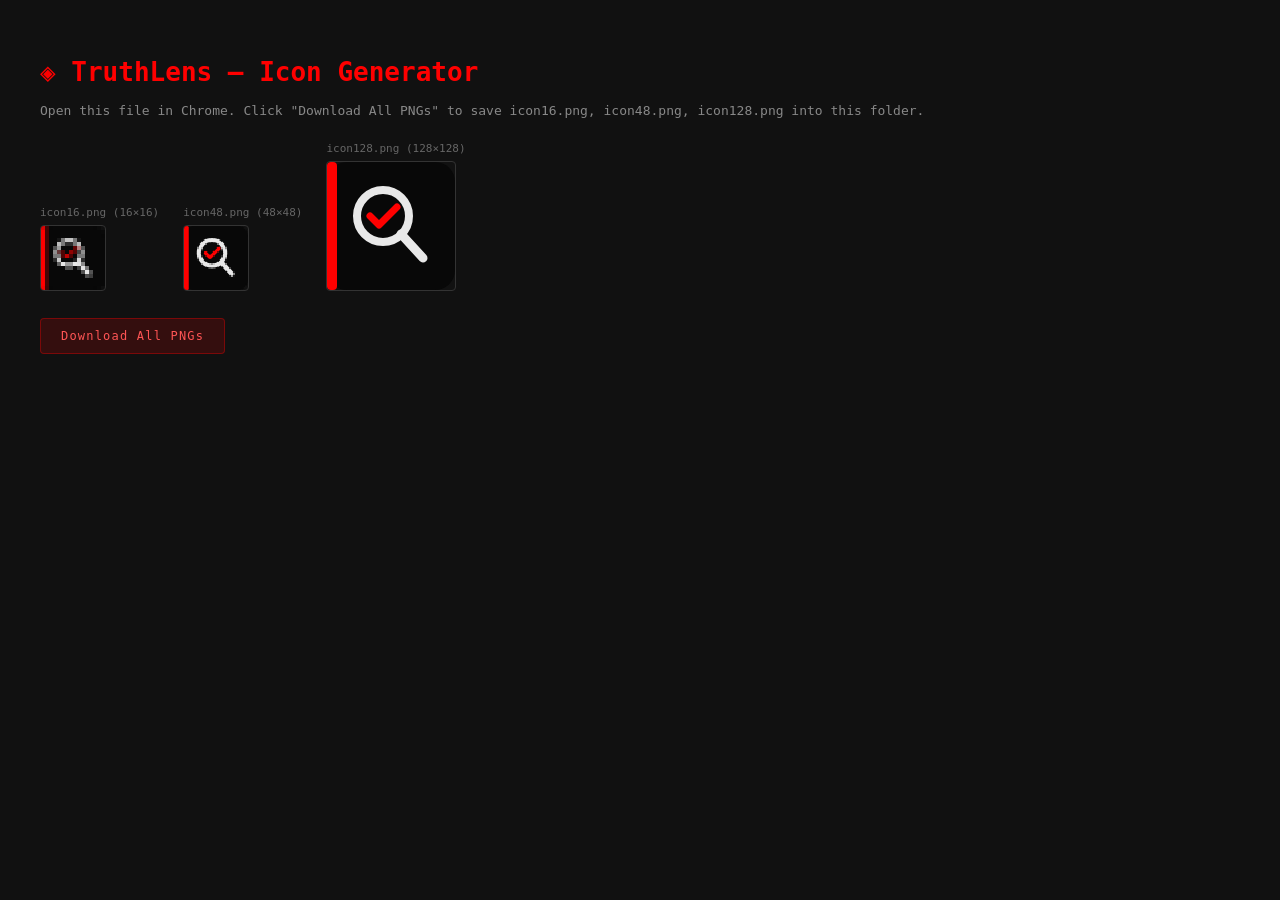
<file: icons/generate-icons.html>
<!DOCTYPE html>
<html>
<head>
  <meta charset="UTF-8">
  <title>Generate TruthLens Icons</title>
  <style>
    body { font-family: monospace; background: #111; color: #eee; padding: 32px; }
    h1   { color: #ff0000; margin-bottom: 16px; }
    p    { color: #888; margin-bottom: 24px; font-size: 13px; }
    .row { display: flex; gap: 24px; align-items: flex-end; flex-wrap: wrap; margin-bottom: 24px; }
    canvas { border: 1px solid #333; border-radius: 4px; image-rendering: pixelated; }
    label  { display: block; font-size: 11px; color: #666; margin-bottom: 6px; }
    button {
      display: block; margin-top: 24px; padding: 10px 20px;
      background: rgba(255,0,0,0.15); border: 1px solid rgba(255,0,0,0.35);
      color: #ff5555; cursor: pointer; font-family: monospace; font-size: 12px;
      letter-spacing: 0.1em; border-radius: 4px;
    }
    button:hover { background: rgba(255,0,0,0.25); }
  </style>
</head>
<body>
  <h1>◈ TruthLens — Icon Generator</h1>
  <p>Open this file in Chrome. Click "Download All PNGs" to save icon16.png, icon48.png, icon128.png into this folder.</p>

  <div class="row" id="previews"></div>

  <button id="dl">Download All PNGs</button>

  <script>
    const SVG = `<svg xmlns="http://www.w3.org/2000/svg" viewBox="0 0 128 128">
      <rect width="128" height="128" rx="20" fill="#080808"/>
      <rect x="0" y="0" width="10" height="128" rx="4" fill="#ff0000"/>
      <circle cx="56" cy="54" r="26" fill="none" stroke="#e8e8e8" stroke-width="8"/>
      <line x1="74" y1="72" x2="96" y2="96" stroke="#e8e8e8" stroke-width="9" stroke-linecap="round"/>
      <polyline points="43,54 52,63 70,45" fill="none" stroke="#ff0000" stroke-width="7" stroke-linecap="round" stroke-linejoin="round"/>
    </svg>`;

    const SIZES = [16, 48, 128];
    const blob  = new Blob([SVG], { type: 'image/svg+xml' });
    const url   = URL.createObjectURL(blob);

    const canvases = {};

    SIZES.forEach(size => {
      const wrap = document.createElement('div');
      const lbl  = document.createElement('label');
      lbl.textContent = `icon${size}.png (${size}×${size})`;

      const canvas = document.createElement('canvas');
      canvas.width  = size;
      canvas.height = size;
      canvas.style.width  = `${Math.max(size, 64)}px`;
      canvas.style.height = `${Math.max(size, 64)}px`;

      const img = new Image();
      img.onload = () => {
        const ctx = canvas.getContext('2d');
        ctx.drawImage(img, 0, 0, size, size);
      };
      img.src = url;

      canvases[size] = canvas;
      wrap.appendChild(lbl);
      wrap.appendChild(canvas);
      document.getElementById('previews').appendChild(wrap);
    });

    document.getElementById('dl').addEventListener('click', () => {
      SIZES.forEach(size => {
        const a = document.createElement('a');
        a.download = `icon${size}.png`;
        a.href = canvases[size].toDataURL('image/png');
        a.click();
      });
    });
  </script>
</body>
</html>
</file>
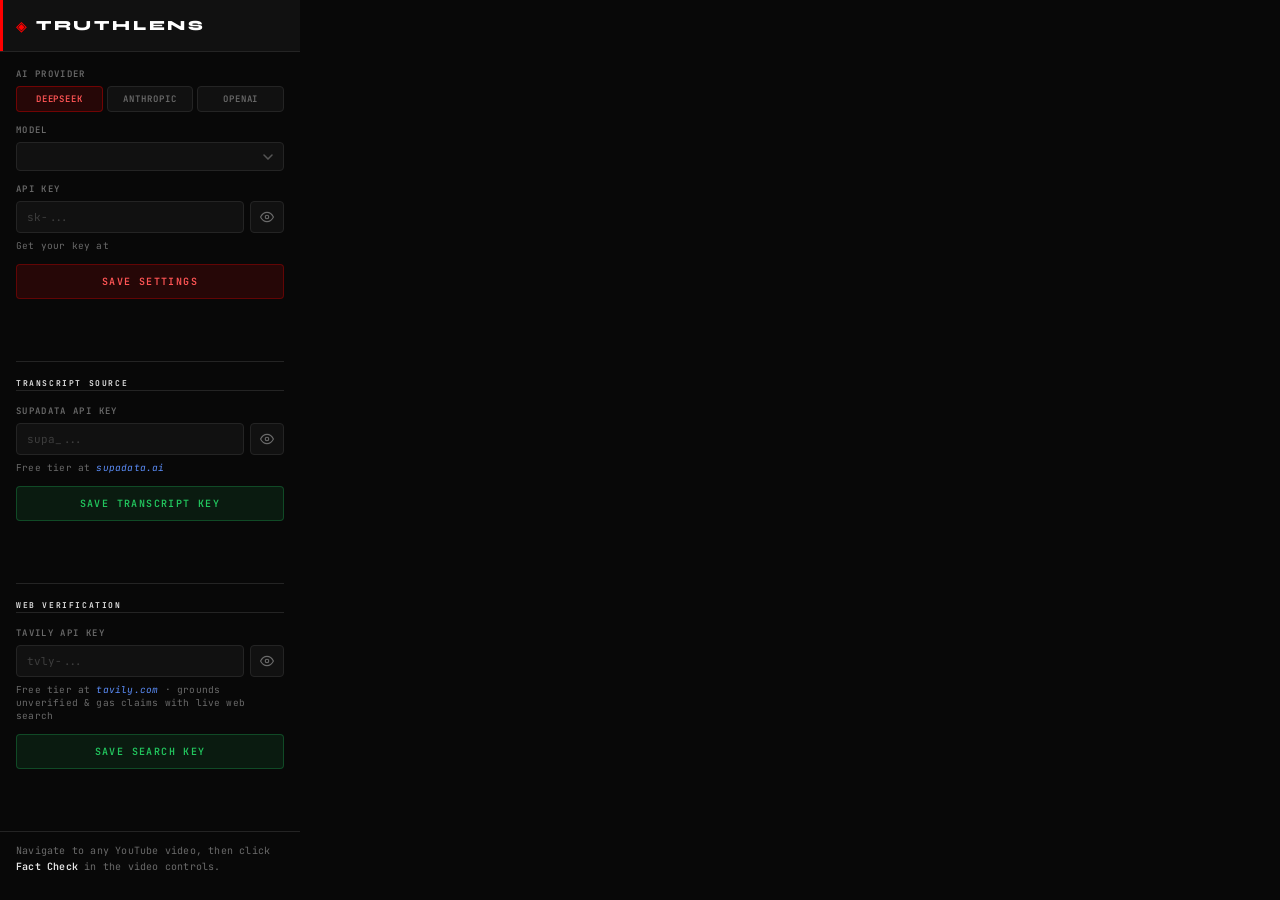
<file: popup/popup.html>
<!DOCTYPE html>
<html lang="en">
<head>
  <meta charset="UTF-8">
  <meta name="viewport" content="width=device-width, initial-scale=1.0">
  <title>TruthLens Settings</title>
  <link rel="preconnect" href="https://fonts.googleapis.com">
  <link href="https://fonts.googleapis.com/css2?family=Syne:wght@700;800&family=JetBrains+Mono:wght@400;600&display=swap" rel="stylesheet">
  <link rel="stylesheet" href="popup.css">
</head>
<body>
  <div id="app">

    <header>
      <span class="logo-mark" aria-hidden="true">◈</span>
      <span class="logo-text">TRUTHLENS</span>
    </header>

    <main>

      <!-- Provider selector -->
      <div class="field">
        <label>AI Provider</label>
        <div class="provider-tabs" role="tablist" aria-label="Select AI provider">
          <button class="p-tab active" data-provider="deepseek"  role="tab" aria-selected="true">DeepSeek</button>
          <button class="p-tab"        data-provider="anthropic" role="tab" aria-selected="false">Anthropic</button>
          <button class="p-tab"        data-provider="openai"    role="tab" aria-selected="false">OpenAI</button>
        </div>
      </div>

      <!-- Model selector -->
      <div class="field">
        <label for="model-select">Model</label>
        <select id="model-select"></select>
      </div>

      <!-- API Key -->
      <div class="field">
        <label for="api-key">API Key</label>
        <div class="input-row">
          <input
            type="password"
            id="api-key"
            placeholder="sk-..."
            autocomplete="off"
            spellcheck="false"
          >
          <button id="toggle-vis" class="vis-btn" aria-label="Toggle key visibility" title="Show/hide key">
            <svg id="icon-show" width="14" height="14" viewBox="0 0 24 24" fill="none" stroke="currentColor" stroke-width="2" stroke-linecap="round" stroke-linejoin="round">
              <path d="M1 12s4-8 11-8 11 8 11 8-4 8-11 8-11-8-11-8z"/><circle cx="12" cy="12" r="3"/>
            </svg>
            <svg id="icon-hide" width="14" height="14" viewBox="0 0 24 24" fill="none" stroke="currentColor" stroke-width="2" stroke-linecap="round" stroke-linejoin="round" style="display:none">
              <path d="M17.94 17.94A10.07 10.07 0 0 1 12 20c-7 0-11-8-11-8a18.45 18.45 0 0 1 5.06-5.94M9.9 4.24A9.12 9.12 0 0 1 12 4c7 0 11 8 11 8a18.5 18.5 0 0 1-2.16 3.19m-6.72-1.07a3 3 0 1 1-4.24-4.24"/>
              <line x1="1" y1="1" x2="23" y2="23"/>
            </svg>
          </button>
        </div>
        <p class="hint">Get your key at <span id="key-hint-url"></span></p>
      </div>

      <button id="save-btn" class="save-btn">Save Settings</button>

      <div id="status" class="status" aria-live="polite"></div>

      <div class="section-divider"></div>

      <!-- Supadata transcript key -->
      <div class="field">
        <label class="section-heading">TRANSCRIPT SOURCE</label>
        <label for="supadata-key">Supadata API Key</label>
        <div class="input-row">
          <input
            type="password"
            id="supadata-key"
            placeholder="supa_..."
            autocomplete="off"
            spellcheck="false"
          >
          <button id="toggle-supa" class="vis-btn" aria-label="Toggle Supadata key visibility">
            <svg id="supa-icon-show" width="14" height="14" viewBox="0 0 24 24" fill="none" stroke="currentColor" stroke-width="2" stroke-linecap="round" stroke-linejoin="round">
              <path d="M1 12s4-8 11-8 11 8 11 8-4 8-11 8-11-8-11-8z"/><circle cx="12" cy="12" r="3"/>
            </svg>
            <svg id="supa-icon-hide" width="14" height="14" viewBox="0 0 24 24" fill="none" stroke="currentColor" stroke-width="2" stroke-linecap="round" stroke-linejoin="round" style="display:none">
              <path d="M17.94 17.94A10.07 10.07 0 0 1 12 20c-7 0-11-8-11-8a18.45 18.45 0 0 1 5.06-5.94M9.9 4.24A9.12 9.12 0 0 1 12 4c7 0 11 8 11 8a18.5 18.5 0 0 1-2.16 3.19m-6.72-1.07a3 3 0 1 1-4.24-4.24"/>
              <line x1="1" y1="1" x2="23" y2="23"/>
            </svg>
          </button>
        </div>
        <p class="hint">Free tier at <span class="hint-url">supadata.ai</span></p>
      </div>

      <button id="save-supa-btn" class="save-btn supa-btn">Save Transcript Key</button>
      <div id="supa-status" class="status" aria-live="polite"></div>

      <div class="section-divider"></div>

      <!-- Tavily web verification key -->
      <div class="field">
        <label class="section-heading">WEB VERIFICATION</label>
        <label for="tavily-key">Tavily API Key</label>
        <div class="input-row">
          <input
            type="password"
            id="tavily-key"
            placeholder="tvly-..."
            autocomplete="off"
            spellcheck="false"
          >
          <button id="toggle-tavily" class="vis-btn" aria-label="Toggle Tavily key visibility">
            <svg id="tavily-icon-show" width="14" height="14" viewBox="0 0 24 24" fill="none" stroke="currentColor" stroke-width="2" stroke-linecap="round" stroke-linejoin="round">
              <path d="M1 12s4-8 11-8 11 8 11 8-4 8-11 8-11-8-11-8z"/><circle cx="12" cy="12" r="3"/>
            </svg>
            <svg id="tavily-icon-hide" width="14" height="14" viewBox="0 0 24 24" fill="none" stroke="currentColor" stroke-width="2" stroke-linecap="round" stroke-linejoin="round" style="display:none">
              <path d="M17.94 17.94A10.07 10.07 0 0 1 12 20c-7 0-11-8-11-8a18.45 18.45 0 0 1 5.06-5.94M9.9 4.24A9.12 9.12 0 0 1 12 4c7 0 11 8 11 8a18.5 18.5 0 0 1-2.16 3.19m-6.72-1.07a3 3 0 1 1-4.24-4.24"/>
              <line x1="1" y1="1" x2="23" y2="23"/>
            </svg>
          </button>
        </div>
        <p class="hint">Free tier at <span class="hint-url">tavily.com</span> · grounds unverified &amp; gas claims with live web search</p>
      </div>

      <button id="save-tavily-btn" class="save-btn supa-btn">Save Search Key</button>
      <div id="tavily-status" class="status" aria-live="polite"></div>

    </main>

    <footer>
      <p class="instructions">
        Navigate to any YouTube video, then click
        <strong>Fact Check</strong> in the video controls.
      </p>
    </footer>

  </div>

  <script src="popup.js"></script>
</body>
</html>
</file>
<file: sidepanel/style.css>
/* ═══════════════════════════════════════════════════════════════════════════
   TruthLens — "Field Notebook" research theme
   Warm cream laid paper · sepia ink · hairline ledger rules
   Fraunces (display) · Spectral (reading) · IBM Plex Mono (data)
   ═══════════════════════════════════════════════════════════════════════════ */

*, *::before, *::after {
  box-sizing: border-box;
  margin: 0;
  padding: 0;
}

:root {
  /* ── Paper ── */
  --paper:        #f4ecda;   /* dominant cream */
  --paper-raised: #f8f1e2;   /* cards, sit above the page */
  --paper-sunk:   #ece2cc;   /* recessed bands */
  --paper-edge:   #e7dcc2;

  /* ── Ink ── */
  --ink:          #2b2620;   /* primary sepia-black */
  --ink-soft:     #6d6354;   /* secondary */
  --ink-faint:    #9a8f7b;   /* captions, disabled */

  /* ── Hairline rules (warm, low alpha) ── */
  --rule:         rgba(43, 38, 32, 0.16);
  --rule-strong:  rgba(43, 38, 32, 0.34);
  --rule-faint:   rgba(43, 38, 32, 0.08);

  /* ── Annotation inks (muted, archival) ── */
  --fact:         #4d6a3a;   /* botanical green */
  --fact-wash:    rgba(77, 106, 58, 0.12);

  --opinion:      #a06d12;   /* ochre */
  --opinion-wash: rgba(160, 109, 18, 0.12);

  --unverified:   #5c6472;   /* graphite slate */
  --unverif-wash: rgba(92, 100, 114, 0.10);

  --gas:          #9c3b2e;   /* oxblood */
  --gas-wash:     rgba(156, 59, 46, 0.12);

  --seal:         #9c3b2e;   /* brand stamp red */

  --font-display: 'Fraunces', Georgia, serif;
  --font-read:    'Spectral', Georgia, serif;
  --font-mono:    'IBM Plex Mono', ui-monospace, monospace;

  --ease: cubic-bezier(0.2, 0.7, 0.2, 1);
}

html, body {
  width: 460px;
  height: 100vh;
  overflow: hidden;
  background: var(--paper);
  color: var(--ink);
  font-family: var(--font-read);
  font-size: 14px;
  line-height: 1.55;
  -webkit-font-smoothing: antialiased;
  text-rendering: optimizeLegibility;
}

/* Paper tooth: fine fractal grain, multiplied into the cream */
body::before {
  content: '';
  position: fixed;
  inset: 0;
  z-index: 200;
  pointer-events: none;
  opacity: 0.05;
  mix-blend-mode: multiply;
  background-image: url("data:image/svg+xml,%3Csvg xmlns='http://www.w3.org/2000/svg' width='180' height='180'%3E%3Cfilter id='n'%3E%3CfeTurbulence type='fractalNoise' baseFrequency='0.9' numOctaves='2' stitchTiles='stitch'/%3E%3C/filter%3E%3Crect width='100%25' height='100%25' filter='url(%23n)'/%3E%3C/svg%3E");
}

/* Soft page vignette for depth */
body::after {
  content: '';
  position: fixed;
  inset: 0;
  z-index: 199;
  pointer-events: none;
  background: radial-gradient(120% 80% at 50% 0%, transparent 60%, rgba(43, 38, 32, 0.06) 100%);
}

.hidden { display: none !important; }

#app {
  display: flex;
  flex-direction: column;
  height: 100vh;
  overflow: hidden;
  position: relative;
  z-index: 1;
}

/* ─── Masthead ──────────────────────────────────────────────────────────────── */

#header {
  flex-shrink: 0;
  padding: 15px 18px 12px;
  background: var(--paper);
  border-bottom: 1px solid var(--rule-strong);
  /* classic journal double-rule */
  box-shadow: 0 2px 0 -1px var(--rule-faint);
  position: relative;
}

.masthead {
  display: flex;
  align-items: flex-start;
  justify-content: space-between;
  gap: 10px;
}

.logo {
  display: flex;
  align-items: center;
  gap: 11px;
  min-width: 0;
}

.logo-mark {
  font-size: 19px;
  line-height: 1;
  color: var(--seal);
  flex-shrink: 0;
  transform: translateY(1px);
}

.logo-block {
  display: flex;
  flex-direction: column;
  gap: 2px;
  min-width: 0;
}

.logo-text {
  font-family: var(--font-display);
  font-optical-sizing: auto;
  font-size: 23px;
  font-weight: 600;
  line-height: 0.95;
  letter-spacing: -0.01em;
  color: var(--ink);
}

.logo-kicker {
  font-family: var(--font-mono);
  font-size: 8.5px;
  font-weight: 500;
  letter-spacing: 0.22em;
  text-transform: uppercase;
  color: var(--ink-faint);
}

.header-actions {
  display: flex;
  align-items: center;
  gap: 6px;
  flex-shrink: 0;
}

.icon-btn {
  display: flex;
  align-items: center;
  justify-content: center;
  width: 28px;
  height: 28px;
  background: transparent;
  border: 1px solid var(--rule-strong);
  border-radius: 50%;
  color: var(--ink-soft);
  cursor: pointer;
  transition: background 0.18s var(--ease), color 0.18s, border-color 0.18s;
  flex-shrink: 0;
}

.icon-btn:hover {
  background: var(--paper-raised);
  border-color: var(--ink-soft);
  color: var(--ink);
}

#refresh-btn:hover {
  color: var(--fact);
  border-color: var(--fact);
}

#refresh-btn.spinning { color: var(--fact); border-color: var(--fact); }
#refresh-btn.spinning svg { animation: spin 0.8s linear infinite; }

@keyframes spin { to { transform: rotate(360deg); } }

/* Reference line: filing label + source title + status stamp */
.ref-line {
  display: flex;
  align-items: center;
  gap: 8px;
  margin-top: 13px;
}

.ref-tag {
  font-family: var(--font-mono);
  font-size: 9px;
  font-weight: 600;
  letter-spacing: 0.12em;
  text-transform: uppercase;
  color: var(--ink-faint);
  flex-shrink: 0;
}

.video-title {
  flex: 1;
  min-width: 0;
  font-family: var(--font-read);
  font-style: italic;
  font-size: 12.5px;
  color: var(--ink-soft);
  overflow: hidden;
  text-overflow: ellipsis;
  white-space: nowrap;
}

/* ─── Status stamp ──────────────────────────────────────────────────────────── */

.status-badge {
  flex-shrink: 0;
  font-family: var(--font-mono);
  font-size: 8.5px;
  font-weight: 600;
  letter-spacing: 0.14em;
  text-transform: uppercase;
  padding: 3px 8px;
  border: 1px solid var(--rule-strong);
  border-radius: 2px;
  color: var(--ink-soft);
  background: var(--paper-raised);
}

.status-idle    { color: var(--ink-faint); border-color: var(--rule); }
.status-loading { color: var(--opinion);   border-color: var(--opinion); background: var(--opinion-wash); }
.status-complete{ color: var(--fact);      border-color: var(--fact);    background: var(--fact-wash); }
.status-error   { color: var(--gas);       border-color: var(--gas);     background: var(--gas-wash); }

.status-loading::before {
  content: '';
  display: inline-block;
  width: 5px;
  height: 5px;
  border-radius: 50%;
  background: var(--opinion);
  margin-right: 5px;
  transform: translateY(-1px);
  animation: pulse-dot 1.2s ease-in-out infinite;
}

@keyframes pulse-dot {
  0%, 100% { opacity: 1; }
  50%      { opacity: 0.2; }
}

/* ─── Index row (filter + counts; the only place names appear) ──────────────── */

#filter-tabs {
  display: flex;
  flex-shrink: 0;
  background: var(--paper-sunk);
  border-bottom: 1px solid var(--rule-strong);
  overflow-x: auto;
  scrollbar-width: none;
}

#filter-tabs::-webkit-scrollbar { display: none; }

.tab {
  flex: 1 1 auto;
  min-width: 0;
  display: flex;
  align-items: center;
  justify-content: center;
  gap: 5px;
  background: transparent;
  border: none;
  border-right: 1px solid var(--rule-faint);
  border-bottom: 2px solid transparent;
  color: var(--ink-soft);
  cursor: pointer;
  padding: 9px 6px;
  font-family: var(--font-mono);
  font-size: 10.5px;
  font-weight: 500;
  letter-spacing: 0.03em;
  text-transform: uppercase;
  white-space: nowrap;
  transition: color 0.15s, background 0.15s, border-color 0.15s;
}

.tab:last-child { border-right: none; }
.tab:hover { color: var(--ink); background: var(--paper-edge); }

.tab-count {
  font-size: 10px;
  font-weight: 600;
  color: var(--ink-faint);
  font-variant-numeric: tabular-nums;
}

.tab.active { color: var(--ink); background: var(--paper); }
.tab.active .tab-count { color: var(--ink); }

.tab.active[data-filter="verified"]   { border-bottom-color: var(--fact);       color: var(--fact); }
.tab.active[data-filter="opinion"]    { border-bottom-color: var(--opinion);    color: var(--opinion); }
.tab.active[data-filter="unverified"] { border-bottom-color: var(--unverified); color: var(--unverified); }
.tab.active[data-filter="gas"]        { border-bottom-color: var(--gas);        color: var(--gas); }
.tab.active[data-filter="verified"]   .tab-count { color: var(--fact); }
.tab.active[data-filter="opinion"]    .tab-count { color: var(--opinion); }
.tab.active[data-filter="unverified"] .tab-count { color: var(--unverified); }
.tab.active[data-filter="gas"]        .tab-count { color: var(--gas); }

/* ─── Credibility meter ─────────────────────────────────────────────────────── */

.cred-meter {
  flex-shrink: 0;
  padding: 12px 18px 11px;
  background: var(--paper);
  border-bottom: 1px solid var(--rule);
}

.cred-track {
  position: relative;
  height: 6px;
  background: var(--paper-sunk);
  border: 1px solid var(--rule);
  border-radius: 3px;
  overflow: hidden;
  margin-bottom: 8px;
}

.cred-fill {
  position: absolute;
  inset: 0 auto 0 0;
  width: 50%;
  border-radius: 3px;
  background: linear-gradient(
    to right,
    var(--gas)         0%,
    var(--opinion)     45%,
    var(--fact)        100%
  );
  transition: width 0.7s cubic-bezier(0.2, 0.7, 0.2, 1);
}

.cred-needle {
  position: absolute;
  top: -3px;
  bottom: -3px;
  width: 2px;
  background: var(--ink);
  border-radius: 1px;
  left: 50%;
  transform: translateX(-50%);
  transition: left 0.7s cubic-bezier(0.2, 0.7, 0.2, 1);
  box-shadow: 0 0 0 2px var(--paper);
}

.cred-labels {
  display: flex;
  align-items: center;
  justify-content: space-between;
}

.cred-pole {
  font-family: var(--font-mono);
  font-size: 9.5px;
  font-weight: 500;
  letter-spacing: 0.08em;
  text-transform: uppercase;
  color: var(--ink-faint);
}

.cred-verdict {
  font-family: var(--font-mono);
  font-size: 10.5px;
  font-weight: 600;
  letter-spacing: 0.1em;
  text-transform: uppercase;
  color: var(--ink-soft);
  transition: color 0.4s;
}

.cred-verdict.verdict-hyped     { color: var(--gas); }
.cred-verdict.verdict-mixed     { color: var(--opinion); }
.cred-verdict.verdict-balanced  { color: var(--ink-soft); }
.cred-verdict.verdict-credible  { color: var(--fact); }

/* ─── Content plate ─────────────────────────────────────────────────────────── */

#content {
  flex: 1;
  min-height: 0;
  position: relative;
  overflow: hidden;
}

/* ─── State screens ─────────────────────────────────────────────────────────── */

.state-screen {
  position: absolute;
  inset: 0;
  display: flex;
  flex-direction: column;
  align-items: center;
  justify-content: center;
  gap: 11px;
  padding: 36px 30px;
  text-align: center;
}

.state-glyph {
  font-size: 34px;
  color: var(--ink-faint);
  margin-bottom: 2px;
  animation: drift 5s ease-in-out infinite;
}

.state-glyph.error { color: var(--gas); animation: none; }

@keyframes drift {
  0%, 100% { transform: translateY(0); opacity: 0.85; }
  50%      { transform: translateY(-5px); opacity: 1; }
}

.state-title {
  font-family: var(--font-display);
  font-size: 19px;
  font-weight: 500;
  color: var(--ink);
  letter-spacing: 0;
}

.state-title.error { color: var(--gas); }

.state-sub {
  font-family: var(--font-read);
  font-size: 13.5px;
  color: var(--ink-soft);
  line-height: 1.6;
  max-width: 270px;
}

.state-sub strong {
  color: var(--ink);
  font-weight: 600;
  font-style: italic;
}

.state-sub.error { color: var(--gas); font-family: var(--font-mono); font-size: 11.5px; }

/* ─── Loading skeleton (ruled cards filling in) ─────────────────────────────── */

#state-loading { gap: 26px; }

.skeleton-stack {
  display: flex;
  flex-direction: column;
  gap: 9px;
  width: 100%;
  max-width: 320px;
}

.skel {
  height: 74px;
  background: var(--paper-raised);
  border: 1px solid var(--rule);
  border-left: 2px solid var(--rule-strong);
  border-radius: 2px;
  position: relative;
  overflow: hidden;
}

.skel-short { height: 52px; }

.skel::after {
  content: '';
  position: absolute;
  inset: 0;
  background: linear-gradient(90deg, transparent 0%, rgba(255, 252, 245, 0.65) 50%, transparent 100%);
  animation: shimmer 1.7s ease-in-out infinite;
}

.skel:nth-child(2)::after { animation-delay: 0.22s; }
.skel:nth-child(3)::after { animation-delay: 0.44s; }

@keyframes shimmer {
  0%   { transform: translateX(-100%); }
  100% { transform: translateX(100%); }
}

.loading-label {
  font-family: var(--font-mono);
  font-size: 10.5px;
  letter-spacing: 0.1em;
  text-transform: uppercase;
  color: var(--ink-soft);
}

.blink-dots {
  display: inline-block;
  min-width: 20px;
  text-align: left;
  animation: blink-dots 1.4s steps(3, end) infinite;
}

@keyframes blink-dots {
  0%   { clip-path: inset(0 66% 0 0); }
  33%  { clip-path: inset(0 33% 0 0); }
  66%  { clip-path: inset(0 0   0 0); }
  100% { clip-path: inset(0 66% 0 0); }
}

/* ─── Claims ledger ─────────────────────────────────────────────────────────── */

#claims-list {
  position: absolute;
  inset: 0;
  overflow-y: auto;
  padding: 14px 14px 18px;
  display: flex;
  flex-direction: column;
  gap: 10px;
  scrollbar-width: thin;
  scrollbar-color: var(--rule-strong) transparent;
}

#claims-list::-webkit-scrollbar       { width: 7px; }
#claims-list::-webkit-scrollbar-track { background: transparent; }
#claims-list::-webkit-scrollbar-thumb { background: var(--rule-strong); border-radius: 4px; border: 2px solid var(--paper); }

.no-results {
  text-align: center;
  padding: 44px 24px;
  font-family: var(--font-mono);
  font-size: 10.5px;
  letter-spacing: 0.1em;
  text-transform: uppercase;
  color: var(--ink-faint);
}

/* ─── Catalog entry (claim card) ────────────────────────────────────────────── */

.claim-card {
  position: relative;
  background: var(--paper-raised);
  border: 1px solid var(--rule);
  border-left: 3px solid var(--ink-faint);
  border-radius: 2px;
  padding: 14px 16px 15px;
  box-shadow: 0 1px 0 var(--rule-faint);
  animation: entry 0.4s var(--ease) both;
}

@keyframes entry {
  from { opacity: 0; transform: translateY(8px); }
  to   { opacity: 1; transform: translateY(0); }
}

.claim-card:hover { background: #fbf5e8; }

.claim-card.verified   { border-left-color: var(--fact); }
.claim-card.opinion    { border-left-color: var(--opinion); }
.claim-card.unverified { border-left-color: var(--unverified); }
.claim-card.gas        { border-left-color: var(--gas); }

/* ── Card header row: entry number · category label · timestamp ── */
.card-top {
  display: flex;
  align-items: center;
  gap: 10px;
  margin-bottom: 10px;
}

.entry-no {
  font-family: var(--font-mono);
  font-size: 11px;
  font-weight: 600;
  color: var(--ink-faint);
  font-variant-numeric: tabular-nums;
  flex-shrink: 0;
  letter-spacing: 0.04em;
}

/* Category pill — coloured background so it's instantly scannable */
.cat-tag {
  display: inline-flex;
  align-items: center;
  gap: 5px;
  font-family: var(--font-mono);
  font-size: 10.5px;
  font-weight: 600;
  letter-spacing: 0.06em;
  text-transform: uppercase;
  padding: 3px 8px;
  border-radius: 2px;
  flex-shrink: 0;
}

.cat-tag .glyph { font-size: 11px; line-height: 1; }

.claim-card.verified   .cat-tag { color: var(--fact);       background: var(--fact-wash); }
.claim-card.opinion    .cat-tag { color: var(--opinion);    background: var(--opinion-wash); }
.claim-card.unverified .cat-tag { color: var(--unverified); background: var(--unverif-wash); }
.claim-card.gas        .cat-tag { color: var(--gas);        background: var(--gas-wash); }

/* Timestamp jump button */
.ts-btn {
  margin-left: auto;
  font-family: var(--font-mono);
  font-size: 11px;
  color: var(--ink-soft);
  background: transparent;
  border: 1px solid var(--rule-strong);
  border-radius: 2px;
  cursor: pointer;
  padding: 3px 8px;
  white-space: nowrap;
  flex-shrink: 0;
  transition: color 0.15s, border-color 0.15s, background 0.15s;
}

.ts-btn:hover {
  color: var(--ink);
  border-color: var(--ink-soft);
  background: var(--paper);
}

/* ── Claim text: the primary assertion ── */
.claim-text {
  font-family: var(--font-read);
  font-size: 15px;
  font-weight: 500;
  line-height: 1.5;
  color: var(--ink);
  margin-bottom: 9px;
}

/* ── Claim note: the analyst's annotation ── */
.claim-note {
  font-family: var(--font-read);
  font-style: italic;
  font-size: 13px;
  line-height: 1.6;
  color: var(--ink-soft);
  padding: 8px 10px;
  background: var(--paper-sunk);
  border-left: 2px solid var(--rule-strong);
  border-radius: 0 2px 2px 0;
}

/* ─── Source citation link ───────────────────────────────────────────────────── */

.source-link {
  display: inline-flex;
  align-items: center;
  gap: 4px;
  margin-top: 8px;
  font-family: var(--font-mono);
  font-size: 10.5px;
  color: var(--ink-faint);
  text-decoration: none;
  border-bottom: 1px solid var(--rule);
  padding-bottom: 1px;
  transition: color 0.15s, border-color 0.15s;
}

.source-link:hover {
  color: var(--ink-soft);
  border-bottom-color: var(--ink-soft);
}

.source-icon {
  font-size: 10px;
  line-height: 1;
}

/* ─── Colophon ──────────────────────────────────────────────────────────────── */

#footer {
  flex-shrink: 0;
  padding: 12px 18px 13px;
  border-top: 1px solid var(--rule-strong);
  background: var(--paper);
}

.summary {
  font-family: var(--font-read);
  font-style: italic;
  font-size: 12.5px;
  line-height: 1.6;
  color: var(--ink-soft);
  margin-bottom: 9px;
}

.summary::before {
  content: 'Abstract';
  display: block;
  font-family: var(--font-mono);
  font-style: normal;
  font-size: 8.5px;
  font-weight: 600;
  letter-spacing: 0.18em;
  text-transform: uppercase;
  color: var(--ink-faint);
  margin-bottom: 4px;
}

.credit {
  font-family: var(--font-mono);
  font-size: 8.5px;
  letter-spacing: 0.12em;
  text-transform: uppercase;
  color: var(--ink-faint);
}

html { scrollbar-width: thin; scrollbar-color: var(--rule-strong) transparent; }
</file>
<file: popup/popup.css>
@import url('https://fonts.googleapis.com/css2?family=Syne:wght@700;800&family=JetBrains+Mono:wght@400;600&display=swap');

*, *::before, *::after { box-sizing: border-box; margin: 0; padding: 0; }

:root {
  --bg:       #080808;
  --surface:  #111111;
  --surface-2:#1a1a1a;
  --border:   #242424;
  --text:     #e8e8e8;
  --text-dim: #6a6a6a;
  --red:      #ff0000;
  --green:    #22c55e;
  --gas:      #ef4444;

  --font-display: 'Syne', sans-serif;
  --font-mono:    'JetBrains Mono', monospace;
}

body {
  width: 300px;
  background: var(--bg);
  color: var(--text);
  font-family: var(--font-mono);
  font-size: 13px;
  -webkit-font-smoothing: antialiased;
}

#app {
  display: flex;
  flex-direction: column;
}

/* ─── Header ── */

header {
  display: flex;
  align-items: center;
  gap: 9px;
  padding: 14px 16px;
  background: var(--surface);
  border-bottom: 1px solid var(--border);
  position: relative;
}

header::before {
  content: '';
  position: absolute;
  left: 0; top: 0; bottom: 0;
  width: 3px;
  background: var(--red);
}

.logo-mark {
  font-size: 18px;
  color: var(--red);
}

.logo-text {
  font-family: var(--font-display);
  font-size: 14px;
  font-weight: 800;
  letter-spacing: 0.2em;
  color: #fff;
}

/* ─── Main ── */

main {
  padding: 16px;
  display: flex;
  flex-direction: column;
  gap: 12px;
}

.field {
  display: flex;
  flex-direction: column;
  gap: 6px;
}

/* ─── Provider tabs ── */

.provider-tabs {
  display: flex;
  gap: 4px;
}

.p-tab {
  flex: 1;
  background: var(--surface);
  border: 1px solid var(--border);
  border-radius: 4px;
  color: var(--text-dim);
  cursor: pointer;
  font-family: var(--font-mono);
  font-size: 9px;
  font-weight: 600;
  letter-spacing: 0.1em;
  padding: 6px 4px;
  text-transform: uppercase;
  transition: all 0.15s;
}

.p-tab:hover { color: var(--text); border-color: var(--surface-2); }

.p-tab.active {
  background: rgba(255, 0, 0, 0.12);
  border-color: rgba(255, 0, 0, 0.35);
  color: #ff5555;
}

/* ─── Model select ── */

select {
  width: 100%;
  background: var(--surface);
  border: 1px solid var(--border);
  border-radius: 4px;
  color: var(--text);
  font-family: var(--font-mono);
  font-size: 10px;
  padding: 7px 10px;
  outline: none;
  cursor: pointer;
  appearance: none;
  background-image: url("data:image/svg+xml,%3Csvg xmlns='http://www.w3.org/2000/svg' width='10' height='6' viewBox='0 0 10 6'%3E%3Cpath d='M1 1l4 4 4-4' stroke='%23555' stroke-width='1.5' fill='none' stroke-linecap='round'/%3E%3C/svg%3E");
  background-repeat: no-repeat;
  background-position: right 10px center;
  padding-right: 28px;
  transition: border-color 0.15s;
}

select:focus { border-color: rgba(255, 0, 0, 0.4); }

select option {
  background: #1a1a1a;
  color: var(--text);
}

label {
  font-size: 9px;
  font-weight: 600;
  letter-spacing: 0.15em;
  color: var(--text-dim);
  text-transform: uppercase;
}

.input-row {
  display: flex;
  gap: 6px;
}

input[type="password"],
input[type="text"] {
  flex: 1;
  min-width: 0;
  background: var(--surface);
  border: 1px solid var(--border);
  border-radius: 4px;
  color: var(--text);
  font-family: var(--font-mono);
  font-size: 11px;
  padding: 8px 10px;
  outline: none;
  transition: border-color 0.15s;
}

input:focus {
  border-color: rgba(255, 0, 0, 0.4);
}

input::placeholder { color: var(--text-dim); opacity: 0.5; }

.vis-btn {
  display: flex;
  align-items: center;
  justify-content: center;
  width: 34px;
  background: var(--surface);
  border: 1px solid var(--border);
  border-radius: 4px;
  color: var(--text-dim);
  cursor: pointer;
  flex-shrink: 0;
  transition: color 0.15s, border-color 0.15s;
}

.vis-btn:hover {
  color: var(--text);
  border-color: var(--surface-2);
}

.hint {
  font-size: 9.5px;
  color: var(--text-dim);
  letter-spacing: 0.02em;
}

.hint-url {
  color: #5b8df8;
  font-style: italic;
}

/* ─── Save button ── */

.save-btn {
  width: 100%;
  padding: 10px;
  background: rgba(255, 0, 0, 0.12);
  border: 1px solid rgba(255, 0, 0, 0.28);
  border-radius: 4px;
  color: #ff5555;
  cursor: pointer;
  font-family: var(--font-mono);
  font-size: 10px;
  font-weight: 600;
  letter-spacing: 0.14em;
  text-transform: uppercase;
  transition: background 0.15s, border-color 0.15s;
}

.save-btn:hover {
  background: rgba(255, 0, 0, 0.2);
  border-color: rgba(255, 0, 0, 0.45);
}

.save-btn:active {
  background: rgba(255, 0, 0, 0.28);
}

/* ─── Status ── */

.status {
  font-size: 10px;
  letter-spacing: 0.06em;
  padding: 8px 10px;
  border-radius: 3px;
  text-align: center;
  min-height: 34px;
  display: flex;
  align-items: center;
  justify-content: center;
  transition: opacity 0.2s;
}

.status:empty { opacity: 0; }

.status.success {
  color: var(--green);
  background: rgba(34, 197, 94, 0.1);
  border: 1px solid rgba(34, 197, 94, 0.2);
}

.status.error {
  color: var(--gas);
  background: rgba(239, 68, 68, 0.1);
  border: 1px solid rgba(239, 68, 68, 0.2);
}

/* ─── Section divider ── */

.section-divider {
  height: 1px;
  background: var(--border);
  margin: 4px 0;
}

.section-heading {
  font-size: 8px;
  font-weight: 600;
  letter-spacing: 0.2em;
  color: var(--text-muted);
  text-transform: uppercase;
  padding-bottom: 2px;
  border-bottom: 1px solid var(--border);
  display: block;
  margin-bottom: 8px;
}

.supa-btn {
  background: rgba(34, 197, 94, 0.1);
  border-color: rgba(34, 197, 94, 0.28);
  color: #22c55e;
}

.supa-btn:hover {
  background: rgba(34, 197, 94, 0.18);
  border-color: rgba(34, 197, 94, 0.45);
}

/* ─── Footer ── */

footer {
  border-top: 1px solid var(--border);
  padding: 11px 16px;
}

.instructions {
  font-size: 10px;
  color: var(--text-dim);
  line-height: 1.6;
  letter-spacing: 0.02em;
}

.instructions strong {
  color: var(--text);
  font-weight: 600;
}
</file>
